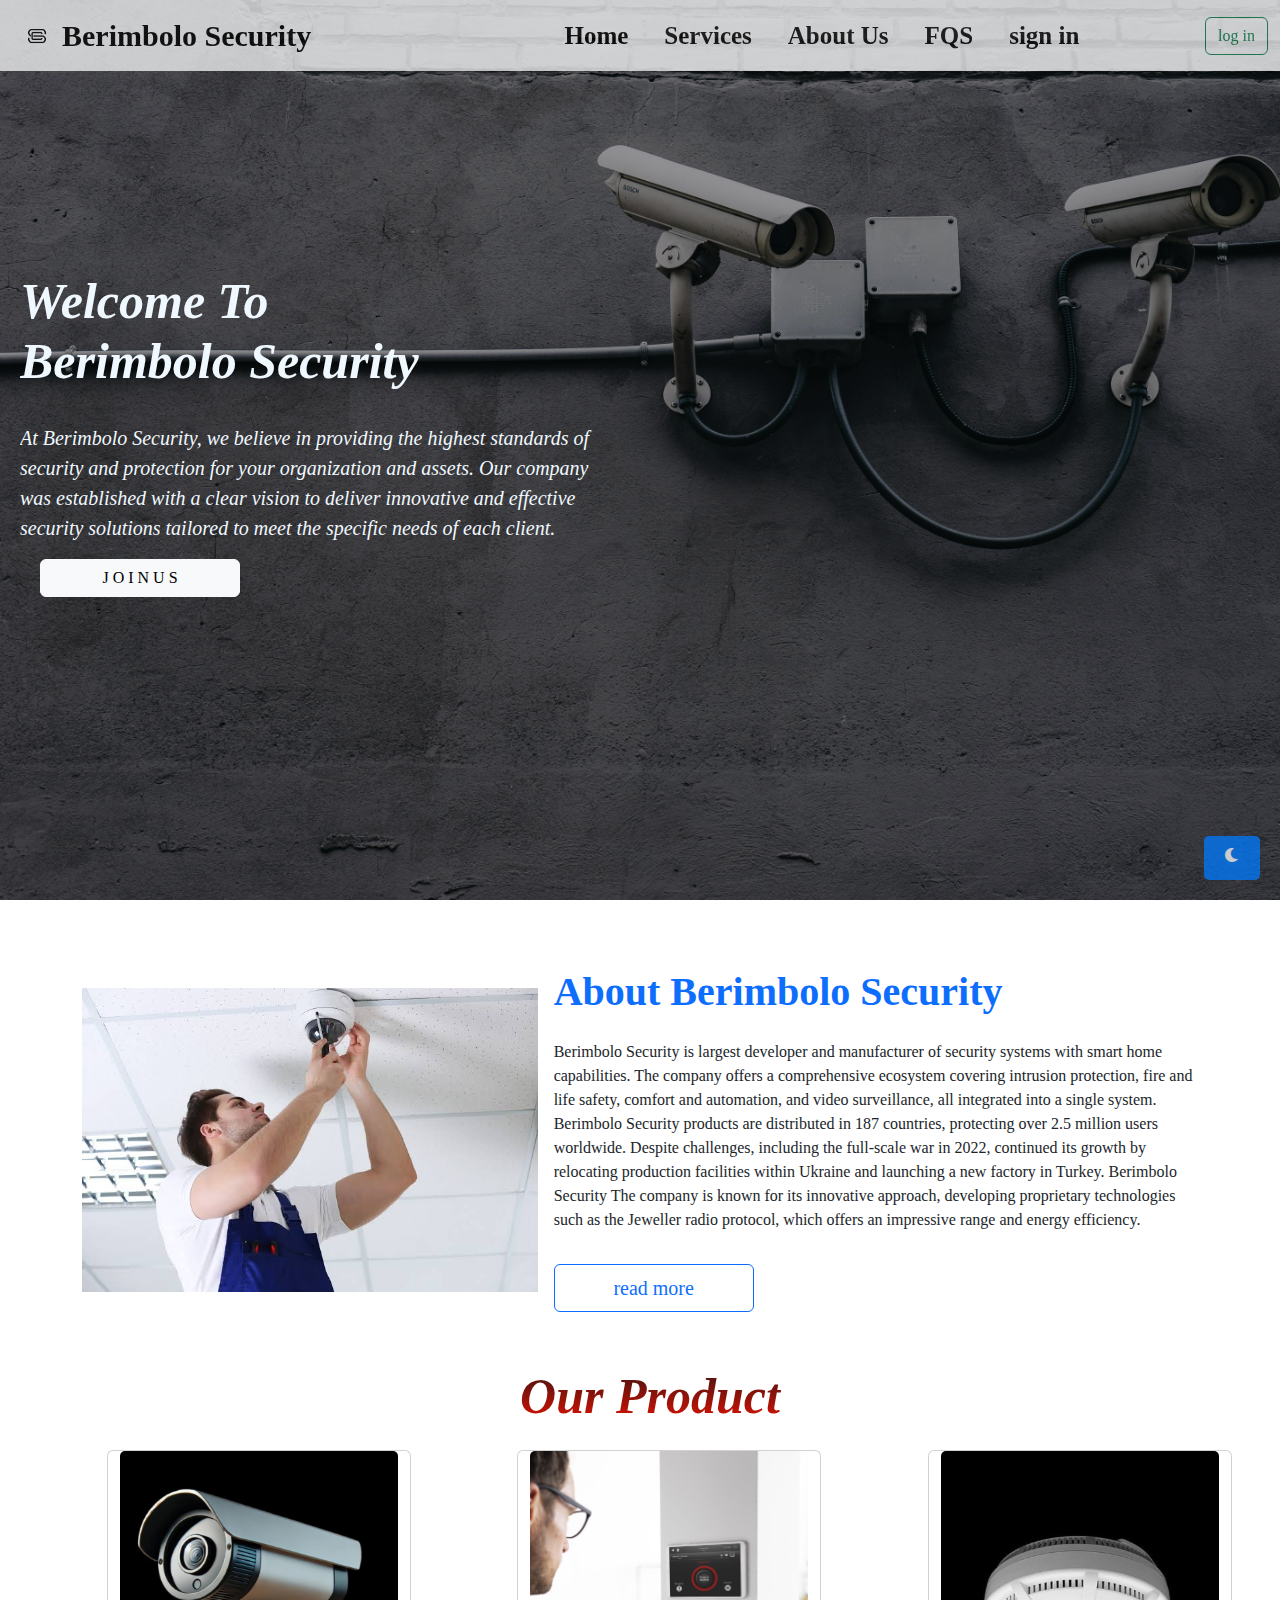
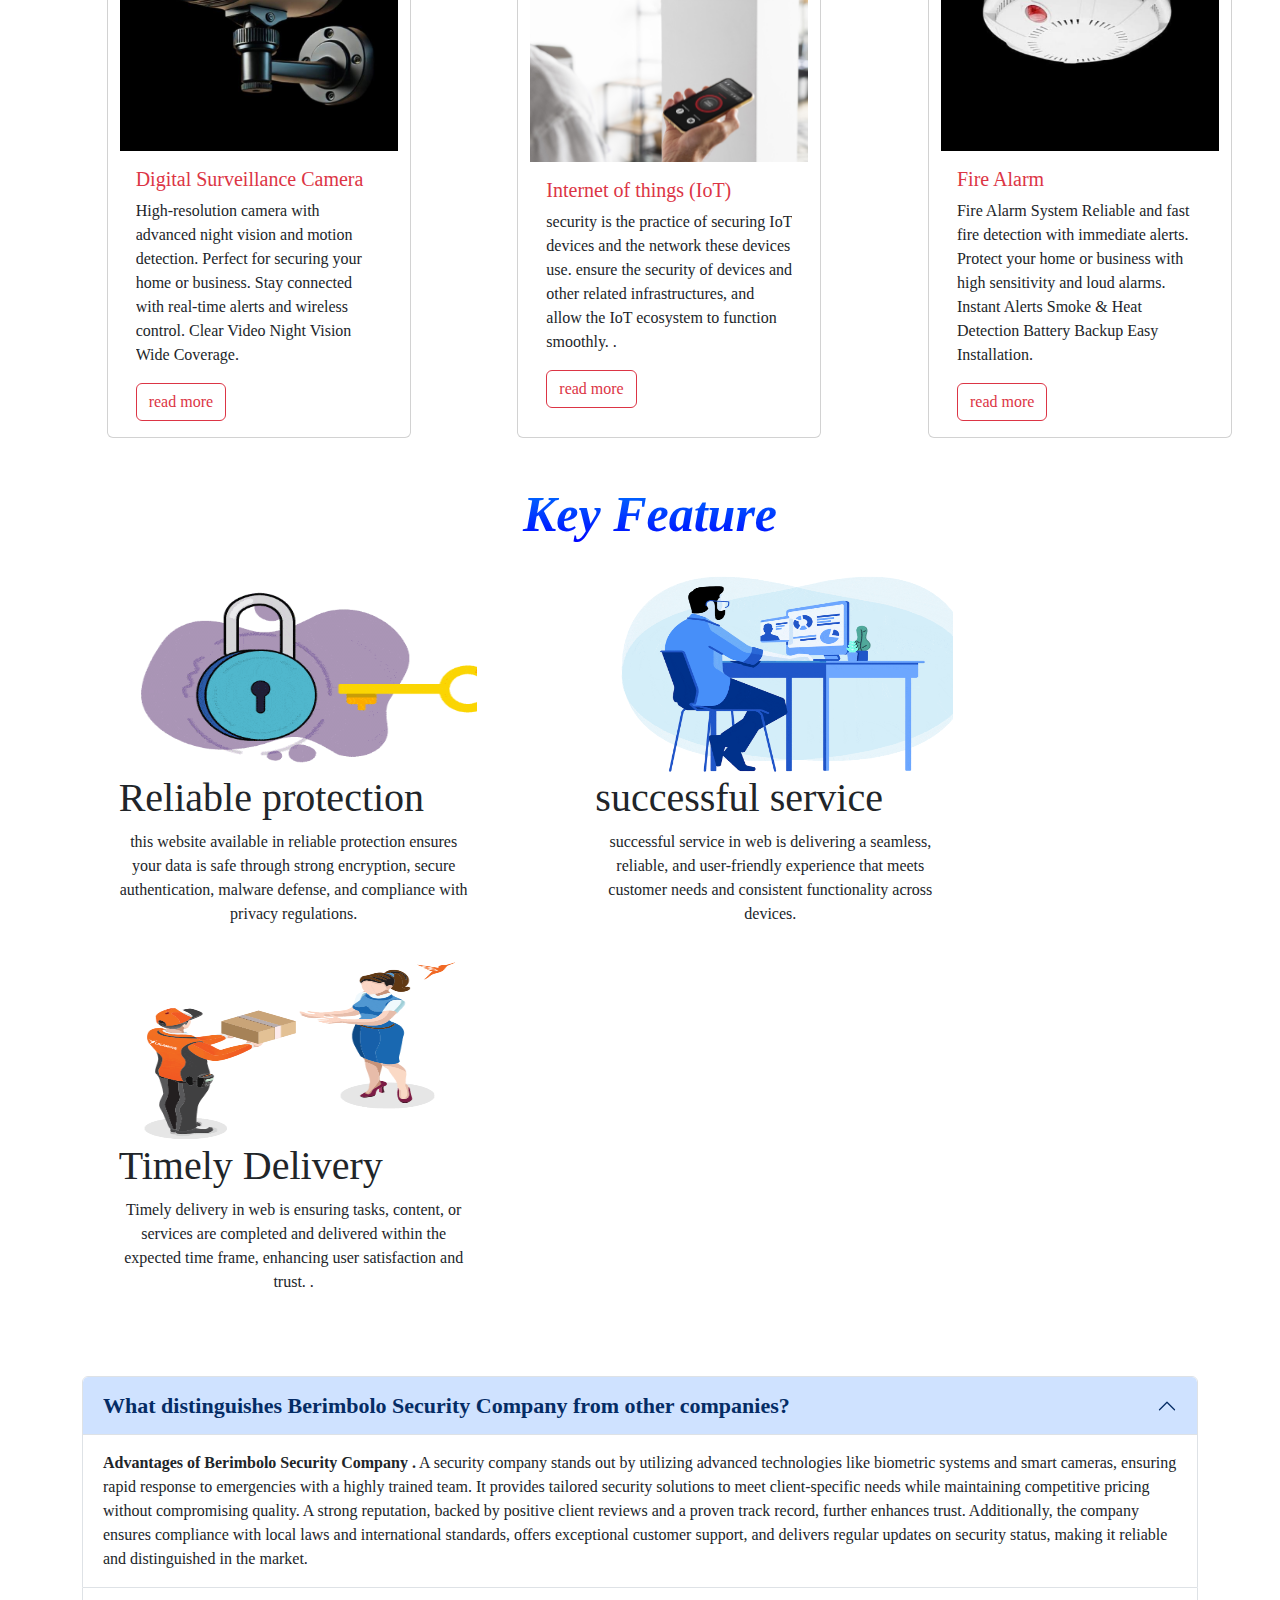
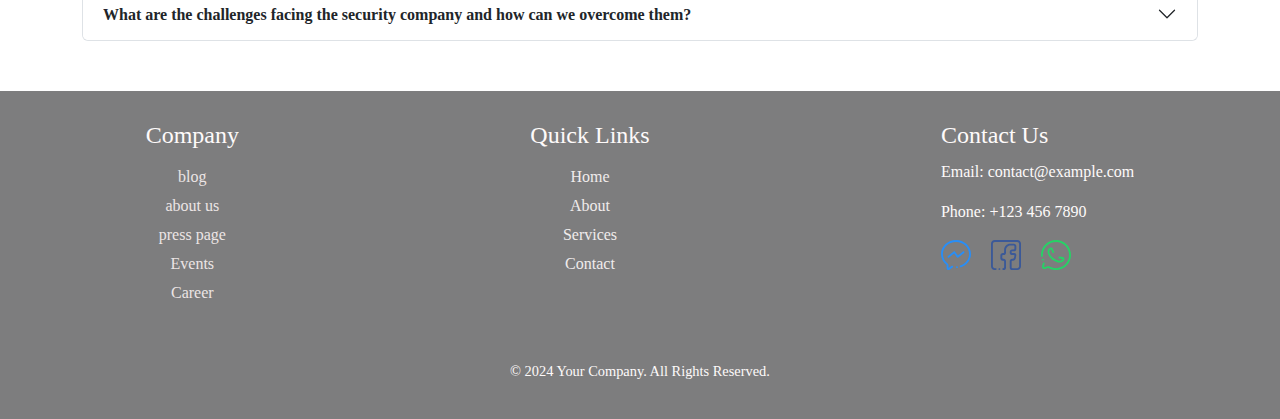
<file: index.html>
<!DOCTYPE html>
<html lang="en">

<head>
    <meta charset="UTF-8">
    <meta name="viewport" content="width=device-width, initial-scale=1.0">
    <title>Document</title>
    <link rel="stylesheet" href="bootstrap.min.css">
    <link rel="stylesheet" href="all.css">
    <link rel="stylesheet" href="all.min.css">
    <link href="https://cdnjs.cloudflare.com/ajax/libs/font-awesome/6.0.0-beta3/css/all.min.css" rel="stylesheet">

    <link rel="stylesheet" href="security.css">
</head>

<body>
    <div class="parent">


        <nav class="navbar navbar-expand-lg navbar-light bg-light">
            <div class="container-fluid">
                <img src="283012-removebg-preview.png" class="img1 fw-border">
                <span class="navbar-brand bhh" style="font-weight: bolder; font-family: Georgia, 'Times New Roman', Times, serif;text-transform: capitalize;">Berimbolo Security</span>

                <button class="navbar-toggler" type="button" data-bs-toggle="collapse" data-bs-target="#navbarTogglerDemo02" aria-controls="navbarTogglerDemo02" aria-expanded="false" aria-label="Toggle navigation" class="menu-icon" onclick="openNav()">
                <span class="navbar-toggler-icon"></span>
              </button>
                <div class="collapse navbar-collapse offset-2" id="navbarTogglerDemo02" class="menu-icon">
                    <ul class="navbar-nav me-auto mb-2 mb-lg-0">
                        <li class="nav-item">
                            <a class="nav-link active" aria-current="page" href="#" id="koko">Home</a>
                        </li>
                        <li class="nav-item">
                            <a class="nav-link" href="security2.html" id="koko">Services</a>
                        </li>
                        <li class="nav-item">
                            <a class="nav-link" href="about-us.html" id="koko">About Us</a>
                        </li>

                        <li class="nav-item">
                            <a class="nav-link" href="#" id="koko">FQS</a>
                        </li>
                        <li class="nav-item">
                            <a class="nav-link" href="#" id="koko">sign in</a>
                        </li>

                    </ul>
                    <form class="d-flex">
                        <button class="btn btn-outline-success" id="btnf" data-bs-toggle="modal" data-bs-target="#staticBackdrop">log in</button>
                    </form>
                </div>
            </div>
        </nav>
        <div class="gana">
            <h2 class="head">Welcome To<br> Berimbolo Security </h2><br class="br">
            <p class="pra"> At Berimbolo Security, we believe in providing the highest standards of security and protection for your organization and assets. Our company was established with a clear vision to deliver innovative and effective security solutions tailored
                to meet the specific needs of each client.</p><button class="btn btn-light btnd" width="300px"> J O I N  U S </button>
        </div>
    </div>

    </div>



    <div id="mySideNav" class="side-nav">
        <a href="javascript:void(0)" class="close-btn" onclick="closeNav()">×</a>
        <a href="index.html">Home </a>
        <a href="about-us.html">About Us</a>
        <a href="security2.html">Services</a>
        <a href="#">FQS</a>
        <a href="#">Sign In </a>
    </div>

    </div>

    <!-- <div class="parent">
        <nav class="navbar navbar-expand-lg navbar-light bg-light play ">
            <div class="container-fluid">
                <img src="283012-removebg-preview.png" class="img1 fw-border">

                <a class="navbar-brand bhh" href="#" style="font-weight: bolder; font-family: Georgia, 'Times New Roman', Times, serif;text-transform: capitalize;">Armn</a>


                <button class="navbar-toggler " type="button" data-bs-toggle="collapse" data-bs-target="#navbarSupportedContent" aria-controls="navbarSupportedContent" aria-expanded="false" aria-label="Toggle navigation">
                <span class="navbar-toggler-icon"></span>
              </button>
                <div class="collapse navbar-collapse  oo" id="navbarSupportedContent">
                    <ul class="navbar-nav me-auto mb-2 mb-lg-0">
                        <li class="nav-item">
                            <a class="nav-link " aria-current="page" href="#abouts" style="font-weight: bolder; font-family: Georgia, 'Times New Roman', Times, serif;text-transform: capitalize;">
                                Home
                            </a>

                            <li class="nav-item">
                                <a class="nav-link " aria-current="page" href="#abouts" style="font-weight: bolder; font-family: Georgia, 'Times New Roman', Times, serif;text-transform: capitalize;">
                                About Us
                            </a>
                            </li>
                            <li class="nav-item">
                                <a class="nav-link" href="security2.html" style="font-weight: bolder; font-family: Georgia, 'Times New Roman', Times, serif;text-transform: capitalize;">Services</a>

                            </li>

                            <li class="nav-item">
                                <a class="nav-link " aria-current="page" target="_blank" href="security2.html" style="font-weight: bolder; font-family: Georgia, 'Times New Roman', Times, serif;text-transform: capitalize;">
                           FQS  
                         </a>
                            </li>


                            <li class="nav-item">

                            </li>

                            <li class="nav-item dropdown">
                                <a class="nav-link dropdown-toggle" href="#" id="navbarDropdown" role="button" data-bs-toggle="dropdown" aria-expanded="false" style="font-weight: bolder; font-family: Georgia, 'Times New Roman', Times, serif;text-transform: capitalize;">
                      languge 
                    </a>
                                <ul class="dropdown-menu" aria-labelledby="navbarDropdown">
                                    <li><a class="dropdown-item" href="#">English</a></li>
                                    <hr class="dropdown-divider">
                            </li>
                            <li><a class="dropdown-item" href="#">Arbic</a></li>
                            </ul>
                        </li>
                        <li class="nav-item">
                            <a class="nav-link " href="#" tabindex="-1" aria-disabled="true" style="font-weight: bolder; font-family: Georgia, 'Times New Roman', Times, serif;text-transform: capitalize;">Sgin in </a>
                        </li>
                    </ul>
                </div>
            </div>
        </nav>
        <div class="gana">
            <h2 class="head">Welcome To<br> Berimbolo Security </h2><br class="br">
            <p class="pra"> At Berimbolo Security, we believe in providing the highest standards of security and protection for your organization and assets. Our company was established with a clear vision to deliver innovative and effective security solutions tailored
                to meet the specific needs of each client.</p><button class="btn btn-light btnd" width="300px"> J O I N  U S </button>
             <h2 class="elav">Lorem ipsum dolor sit, amet consectetur adipisicing elit. Quisquam pariatur harum iusto Lorem ipsum dolor sit amet consectetur adipisicing elit. Fuga officiis aut, ullam nemo vero nostrum et impedit odio reiciendis fugit similique ipsam ipsum
            est? Laudantium, nostrum aspernatur. Culpa, quae totam.</h2> -->
    <!-- </div>
    </div> -->




    <!-- <div class="bout">
        <div class="container-fluid">
            <div class="row abous">

                <img src="about .jpg" alt="" class="col-6 abou" id="abou">
                <div class="col-6">
                    <h2>about us</h2>
                    <p class="ber" id="ber"> Berimbolo Security is Europe's largest developer and manufacturer of security systems with smart home capabilities. The company offers a comprehensive ecosystem covering intrusion protection, fire and life safety, comfort and automation,
                        and video surveillance, products are distributed in 187 countries, protecting over 2.5 million users worldwide. Despite challenges, including the full-scale war in 2022, security system continued its growth by relocating production
                        facilities within Ukraine and launching a new factory in Turkey. The company is known for its innovative approach, developing proprietary technologies such as the Jeweller radio protocol, which offers an impressive range and energy
                        efficiency.

                    </p>
                </div>
            </div>
        </div>
    </div> -->
    <div class="modal fade kar" id="staticBackdrop" data-bs-backdrop="static" data-bs-keyboard="false" tabindex="-1" aria-labelledby="staticBackdropLabel" aria-hidden="true">
        <div class="modal-dialog">
            <div class="modal-content">
                <div class="modal-header">
                    <h5 class="modal-title" id="staticBackdropLabel">appled</h5>
                    <button type="button" class="btn-close" data-bs-dismiss="modal" aria-label="Close"></button>
                </div>
                <div class="modal-body">
                    <form>
                        <h6 class="text-center"> enter your data </h6>
                        <label for="UserName" class="form-lebel">UserName</label>
                        <input class="form-control" placeholder="UserName" type="text" id="text ">
                        <label for="email" class="form-lebel">Email</label>
                        <input class="form-control" placeholder="Email" type="email">
                        <label for="password" class="form-lebel">Password</label>
                        <input class="form-control" placeholder="password" type="password" id="password ">

                        <h6>What gender are you?</h6>
                        <input id="grad" name="mm" type="radio">
                        <label for="grad"> man<label>
                        <input id="grad" name="mm" type="radio">
                        <label for="grad"> woman<label>
    



                    </form>
                </div>
                <div class="modal-footer">
                    <button type="button" class="btn btn-secondary" data-bs-dismiss="modal">Close</button>
                    <button type="button" class="btn btn-primary">submint</button>
                </div>
            </div>
        </div>
    </div>

    <div class="container">
        <div class="row align-items-center gx-3 gy-5 py-3 mt-1 " id="abouts">
            <div class="col-12 col-md-12 col-lg-5">
                <img src="about .jpg" class="img-fluid mx-auto d-block" alt="a man using vr gadget" />
            </div>
            <!-- col-12 -->
            <div class="col-12 col-md-12 text-center text-lg-start col-lg-7">
                <h2 class="fw-bold text-primary fs-1 pb-3">About Berimbolo Security</h2>
                <p class="about-text">
                    Berimbolo Security is largest developer and manufacturer of security systems with smart home capabilities. The company offers a comprehensive ecosystem covering intrusion protection, fire and life safety, comfort and automation, and video surveillance,
                    all integrated into a single system. Berimbolo Security products are distributed in 187 countries, protecting over 2.5 million users worldwide. Despite challenges, including the full-scale war in 2022, continued its growth by relocating
                    production facilities within Ukraine and launching a new factory in Turkey. Berimbolo Security The company is known for its innovative approach, developing proprietary technologies such as the Jeweller radio protocol, which offers
                    an impressive range and energy efficiency. </p>
                <button class="btn btn-outline-primary  py-2 mt-3 fs-5 fw-medium" type="button" id="btn">
                    read more
            </button>
            </div>
            <!-- col-12 -->
        </div>
        <!-- row -->
    </div>
    <!--  container -->

    <div class="hero-section">
        <h2 class="new py-2" id="none">Our Product</h2>
        <div class="container-fluid mx-auto my-3">
            <div class="row">
                <div class="card col-4 offset-md-1 offset-sm-0 offset-xlg-2" style="width: 19rem;" id="cards">
                    <img src="ffc.jpg" class="card-img-top" alt="camra " style="height: 300px;">
                    <div class="card-body">
                        <h5 class="card-title text-danger">Digital Surveillance Camera</h5>
                        <p class="card-text">
                            High-resolution camera with advanced night vision and motion detection. Perfect for securing your home or business. Stay connected with real-time alerts and wireless control. Clear Video Night Vision Wide Coverage.</p>
                        <a href="https://www.cameraftp.com/CameraFTP/Support/SecurityCameraBasics.aspx" class="btn btn- btn-outline-danger " target="_blank">read more</a>
                    </div>
                </div>
                <div class="card col-4 offset-md-1 offset-sm-0" style="width: 19rem; ;" id="cardss">
                    <img src="person-using-smartphone-his-automated-home.jpg" class="card-img-top" alt="...">
                    <div class="card-body">
                        <h5 class="card-title text-danger">Internet of things (IoT)</h5>
                        <p class="card-text">security is the practice of securing IoT devices and the network these devices use. ensure the security of devices and other related infrastructures, and allow the IoT ecosystem to function smoothly. .
                        </p>
                        <a href="https://blog.apnic.net/tag/internet-of-things/?gad_source=1&gclid=Cj0KCQiAvP-6BhDyARIsAJ3uv7alAZ_SHI43KYHfgxO63ELHRvhLsavigr9wAocjGdiPCZ96WvhnDtMaAnJREALw_wcB" class="btn btn- btn-outline-danger " target="_blank">read more</a>
                    </div>
                </div>
                <div class="card col-4 offset-md-1 offset-sm-0" style="width: 19rem; " id="car">
                    <img src="9d.jpg " class="card-img-top " alt="... " style="height: 300px; ">
                    <div class="card-body ">
                        <h5 class="card-title text-danger ">Fire Alarm</h5>
                        <p class="card-text ">Fire Alarm System Reliable and fast fire detection with immediate alerts. Protect your home or business with high sensitivity and loud alarms. Instant Alerts Smoke & Heat Detection Battery Backup Easy Installation.</p>
                        <a href="https://simple.wikipedia.org/wiki/Fire_alarm" target="_blank" class="btn btn- btn-outline-danger ">read more</a>
                    </div>
                </div>
            </div>
        </div>
        <div class="main-se">
            <h2 class="news" id="keys">key feature </h2>
            <div class="container-fluid mx-auto my-3">
                <div class="row">
                    <div class="sec-section offset-sm-0 col-md-4 offset-md-1">
                        <img src="20gin.gif" class="gifs">
                        <h3 class="tag">Reliable protection
                        </h3>
                        <p class="sec"> this website available in reliable protection ensures your data is safe through strong encryption, secure authentication, malware defense, and compliance with privacy regulations.
                        </p>
                    </div>
                    <div class="sec-section offset-sm-0 col-md-4 offset-md-1">
                        <img src="baner.gif" class="gif">
                        <h3 class="tag">successful service


                        </h3>
                        <p class="sec"> successful service in web is delivering a seamless, reliable, and user-friendly experience that meets customer needs and consistent functionality across devices.
                        </p>
                    </div>
                    <div class="sec-section offset-sm-0 col-md-4 offset-md-1">
                        <img src="giphy (1).gif" class="gif">
                        <h3 class="tag">Timely Delivery



                        </h3>
                        <p class="sec"> Timely delivery in web is ensuring tasks, content, or services are completed and delivered within the expected time frame, enhancing user satisfaction and trust. .
                        </p>
                    </div>

                </div>
            </div>
        </div>
    </div>
    <div class="container">

        <div class="accordion cz" id="accordionExample">
            <div class="accordion-item">
                <h2 class="accordion-header" id="headingOne">
                    <button class="accordion-button fw" type="button" data-bs-toggle="collapse" data-bs-target="#collapseOne" aria-expanded="true" aria-controls="collapseOne"><strong>
                        What distinguishes Berimbolo Security Company from other companies?
                 </strong>   </button>
                </h2>
                <div id="collapseOne" class="accordion-collapse collapse show" aria-labelledby="headingOne" data-bs-parent="#accordionExample">
                    <div class="accordion-body">
                        <strong>Advantages of  Berimbolo Security Company
                            .</strong> A security company stands out by utilizing advanced technologies like biometric systems and smart cameras, ensuring rapid response to emergencies with a highly trained team. It provides tailored
                        security solutions to meet client-specific needs while maintaining competitive pricing without compromising quality. A strong reputation, backed by positive client reviews and a proven track record, further enhances trust. Additionally,
                        the company ensures compliance with local laws and international standards, offers exceptional customer support, and delivers regular updates on security status, making it reliable and distinguished in the market.
                    </div>
                </div>
            </div>
            <div class="accordion-item">
                <h2 class="accordion-header" id="headingThree">
                    <button class="accordion-button collapsed" type="button" data-bs-toggle="collapse" data-bs-target="#collapseThree" aria-expanded="false" aria-controls="collapseThree">
                       <strong> What are the challenges facing the security company and how can we overcome them?</strong>

            </button>
                </h2>
                <div id="collapseThree" class="accordion-collapse collapse" aria-labelledby="headingThree" data-bs-parent="#accordionExample">
                    <div class="accordion-body">
                        <strong>Challenges facing  Berimbolo Security Company
                        </strong> Security companies face several challenges in today's rapidly evolving landscape. One major issue is the rise of sophisticated cyber threats, such as ransomware and hacking attempts, which require
                        advanced technologies like AI and threat detection systems, alongside continuous employee training. Another challenge is the global shortage of skilled professionals in both cybersecurity and field operations. Companies can address
                        this by offering in-house training programs and forming partnerships with educational institutions to attract fresh talent. Moreover, attackers constantly evolve their techniques, necessitating regular security assessments and
                        the implementation of multi-layered defense systems. Rapid technological advancements also pose a challenge, as outdated systems become vulnerable; therefore, companies must invest in regular updates and cautiously adopt new technologies.
                        In field operations, unexpected risks demand well-trained personnel and the use of smart monitoring tools. Legal compliance is another hurdle, with varying regulations across regions. Employing legal teams and adhering to international
                        standards can help mitigate this issue. Finally, high operational costs due to advanced technologies require companies to adopt cost-effective solutions and improve efficiency. By focusing on innovation, adaptation, and continuous
                        improvement, security companies can effectively tackle these challenges.
                    </div>
                </div>
            </div>
        </div>
    </div>
    <button href="##" id="button" class="darks "> <i class="fas fa-moon icon"></i> <!-- أيقونة القمر -->
    </button>
    <button href="##" id="button" class="lights hide"><i class="fas fa-sun icon"></i> <!-- أيقونة الشمس -->

    </button>


    <!-- <hr class="top ">
        <hr class="buttom ">
        <div class="box "></div>
        <div class="box "></div>
        <div class="box "></div>
        <div class="box "></div>
        <div class="box "></div>
        <div class="box "></div>
        <div class="box "></div>
        <div class="box "></div>
        <div class="box "></div>
        <div class="box "></div>
        <div class="box "></div>
        <div class="box "></div> -->
    </div>

    <footer>
        <div class="footer-container">
            <div class="footer-section">
                <h3>Company</h3>
                <ul>
                    <li> blog</li>
                    <li> about us</li>
                    <li> press page</li>
                    <li> Events</li>
                    <li> Career
                        <li>
                </ul>
            </div>
            <div class="footer-section">
                <h3>Quick Links</h3>
                <ul>
                    <li><a href="#">Home</a></li>
                    <li><a href="#">About</a></li>
                    <li><a href="#">Services</a></li>
                    <li><a href="#">Contact</a></li>
                </ul>
            </div>
            <div class="footer-section">
                <h3>Contact Us</h3>
                <p>Email: contact@example.com</p>
                <p>Phone: +123 456 7890</p>
                <img src="reshot-icon-messenger-82S9U6ZBLD.svg" alt="" width="30px">
                <img src="reshot-icon-facebook-square-GCAE9R73J5.svg" alt="" width="30px" class="ms-3">
                <img src="reshot-icon-whatsapp-UANBKF398R.svg" alt="" width="30px" class="ms-3">


            </div>
        </div>
        <div class="footer-bottom">
            <p>&copy; 2024 Your Company. All Rights Reserved.</p>
        </div>
    </footer>

    <script src="bootstrap.bundle.min.js"></script>

    <script src="security.js "></script>
</body>

</html>
</file>
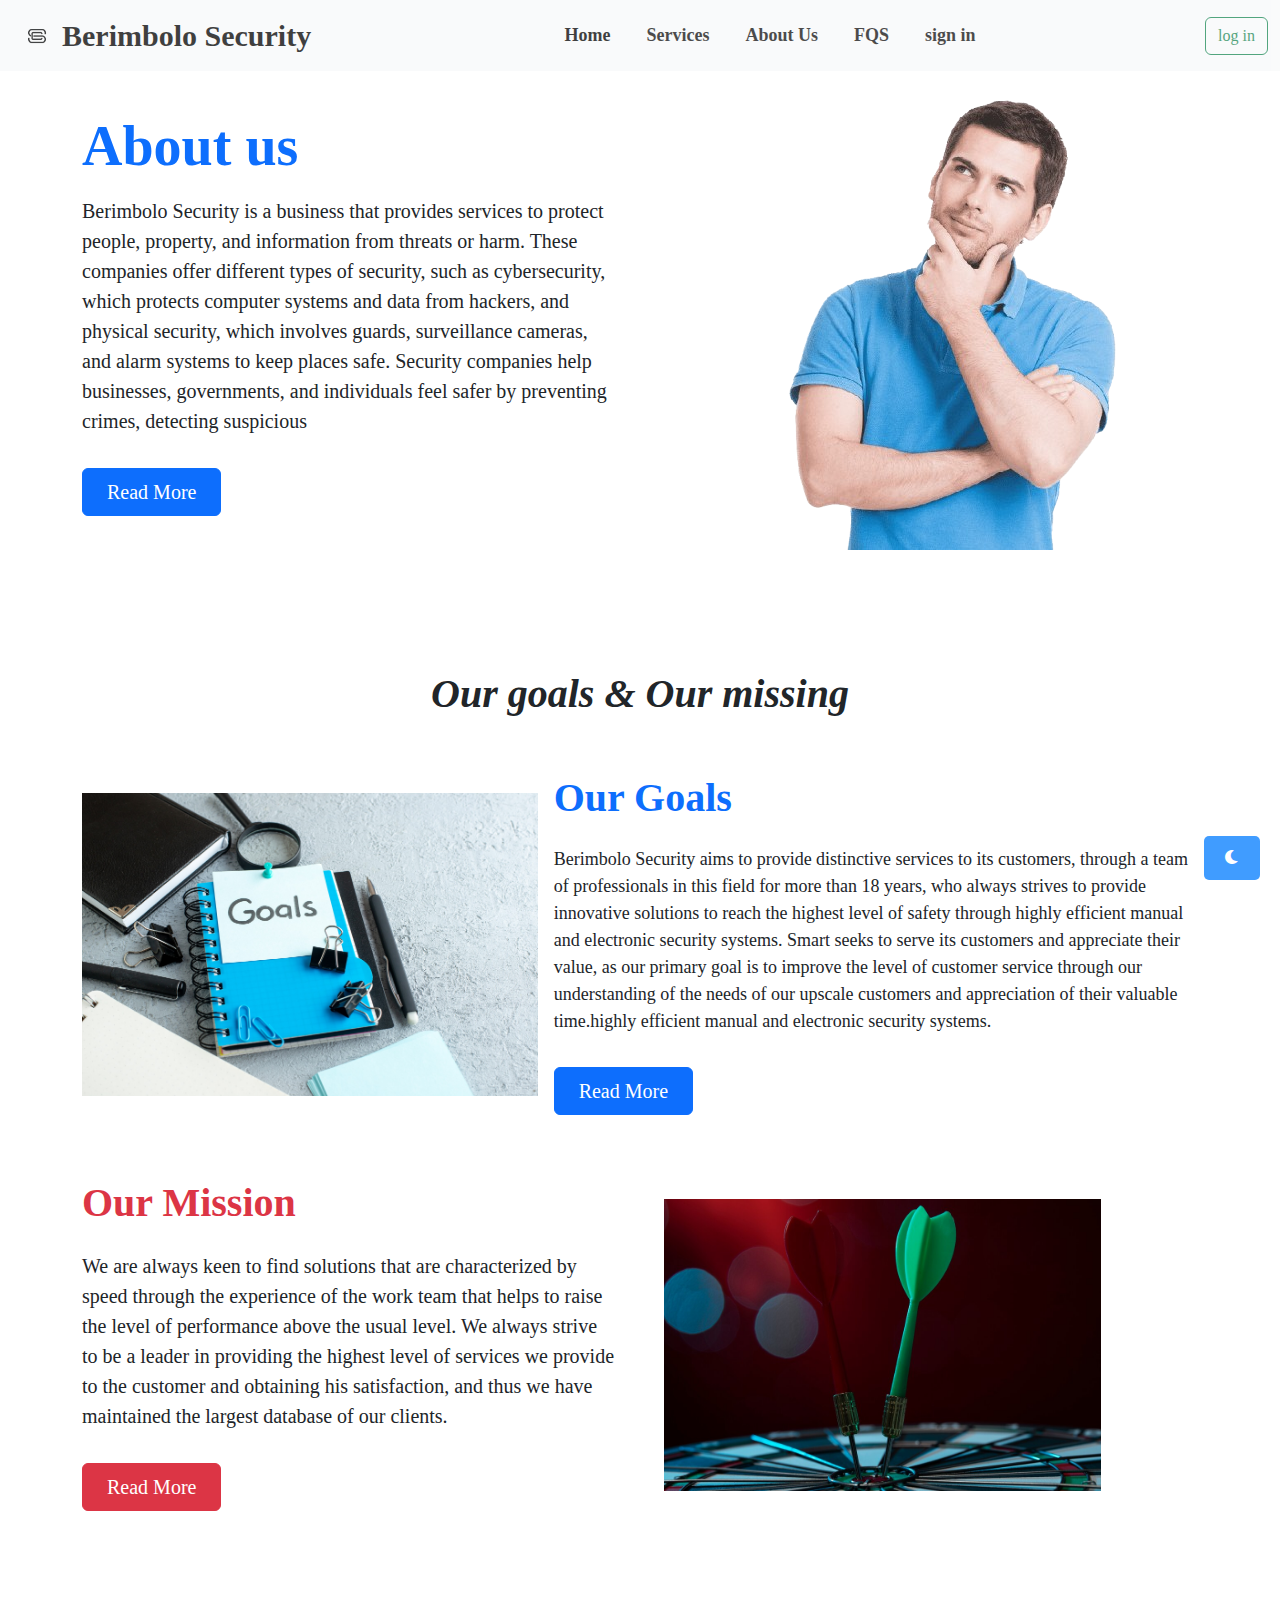
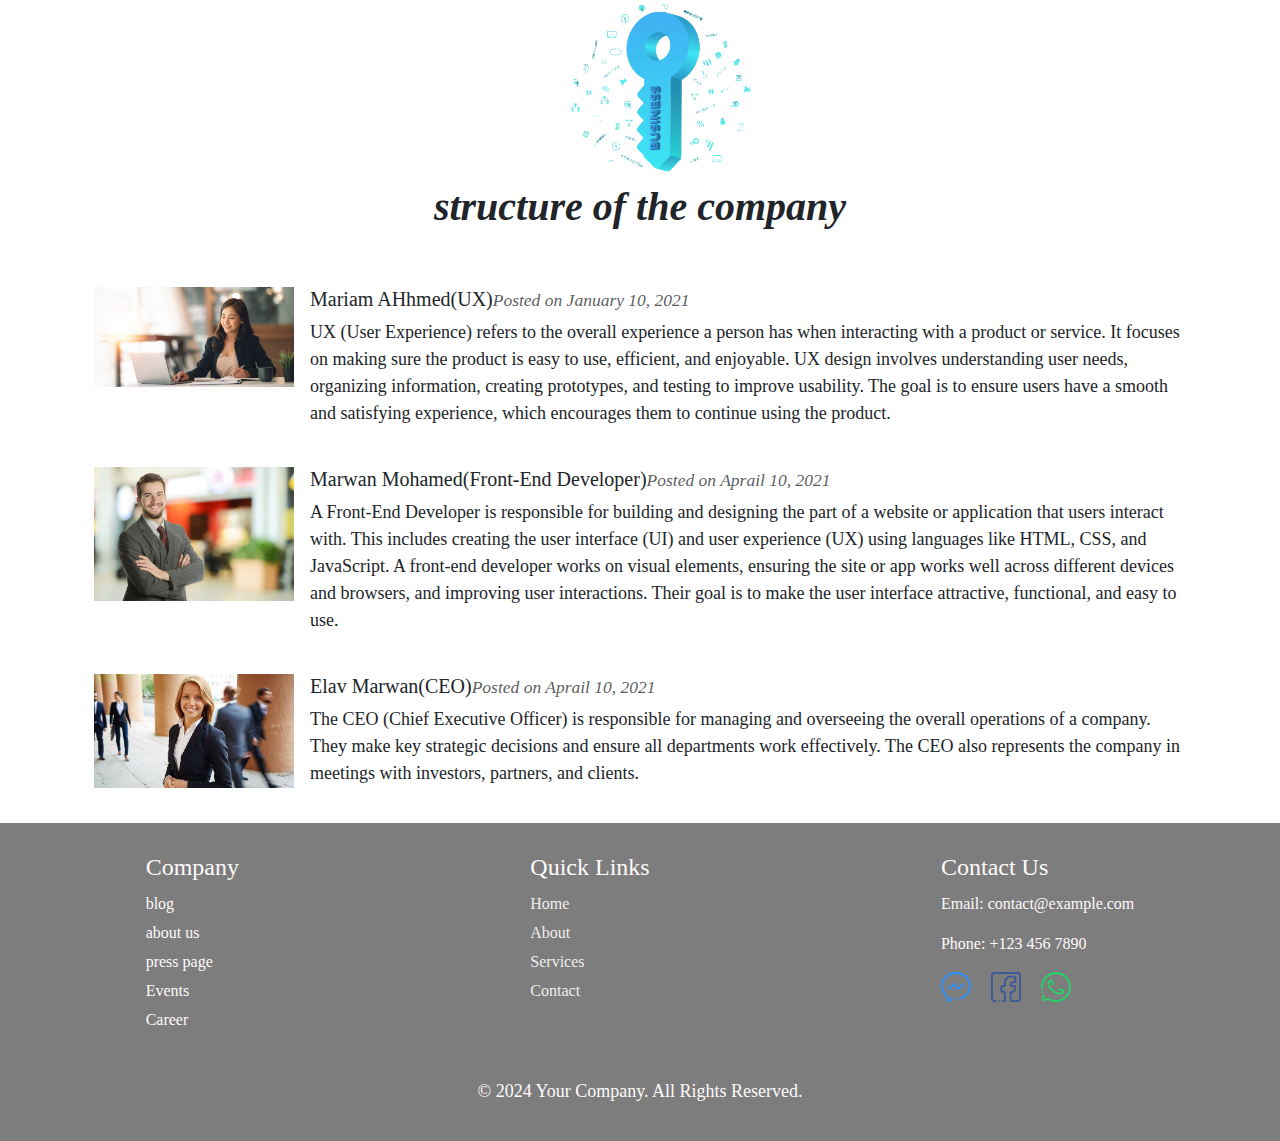
<file: about-us.html>
<!DOCTYPE html>
<html lang="en">

<head>
    <meta charset="UTF-8">
    <meta name="viewport" content="width=device-width, initial-scale=1.0">
    <title>Document</title>
    <link rel="stylesheet" href="bootstrap.min.css">
    <link href="https://cdnjs.cloudflare.com/ajax/libs/font-awesome/6.0.0-beta3/css/all.min.css" rel="stylesheet">

    <link rel="stylesheet" href="about-us.css">

</head>

<body>
    <nav class="navbar navbar-expand-lg navbar-light bg-light">
        <div class="container-fluid">
            <img src="283012-removebg-preview.png" class="img1 fw-border">
            <span class="navbar-brand bhh" style="font-weight: bolder;color: black; font-family: Georgia, 'Times New Roman', Times, serif;text-transform: capitalize;">Berimbolo Security</span>

            <button class="navbar-toggler" type="button" data-bs-toggle="collapse" data-bs-target="#navbarTogglerDemo02" aria-controls="navbarTogglerDemo02" aria-expanded="false" aria-label="Toggle navigation" class="menu-icon" onclick="openNav()">
            <span class="navbar-toggler-icon"></span>
          </button>
            <div class="collapse navbar-collapse offset-2" id="navbarTogglerDemo02" class="menu-icon">
                <ul class="navbar-nav me-auto mb-2 mb-lg-0">
                    <li class="nav-item">
                        <a class="nav-link active" aria-current="page" href="index.html" id="koko">Home</a>
                    </li>
                    <li class="nav-item">
                        <a class="nav-link" href="security2.html" id="koko">Services</a>
                    </li>
                    <li class="nav-item">
                        <a class="nav-link" href="about-us.html" id="koko">About Us</a>
                    </li>

                    <li class="nav-item">
                        <a class="nav-link" href="#" id="koko">FQS</a>
                    </li>
                    <li class="nav-item">
                        <a class="nav-link" href="#" id="koko">sign in</a>
                    </li>

                </ul>
                <form class="d-flex">
                    <button class="btn btn-outline-success" type="submit" id="btnf">log in</button>
                </form>
            </div>
        </div>
    </nav>

    </div>


    <div id="mySideNav" class="side-nav">
        <a href="javascript:void(0)" class="close-btn" onclick="closeNav()">×</a>
        <a href="index.html">Home </a>
        <a href="about-us.html">About Us</a>
        <a href="security2.html">Services</a>
        <a href="#">FQS</a>
        <a href="#">Sign In </a>
    </div>


    </div>


    <header class="hero-section">
        <div class="container">
            <div class="row align-items-center py-2 g-5">
                <div class="col-12 col-md-6">
                    <div class="text-center text-md-start">
                        <h1 class="display-md-2 display-4 fw-bold text-primary pb-2">
                            About us
                        </h1>
                        <p class="lead">
                            Berimbolo Security is a business that provides services to protect people, property, and information from threats or harm. These companies offer different types of security, such as cybersecurity, which protects computer systems and data from hackers,
                            and physical security, which involves guards, surveillance cameras, and alarm systems to keep places safe. Security companies help businesses, governments, and individuals feel safer by preventing crimes, detecting suspicious
                        </p>
                        <button class="btn btn-primary px-4 py-2 mt-3 fs-5 fw-sm-medium  " type="button">
                            Read More 
                          </button>
                    </div>
                </div>
                <div class="col-12 col-md-6">
                    <img src="png-clipart-graphy-thinkig-blue-hand-removebg-preview.png" class="img-fluid" alt="a man using vr gadget" />
                </div>
            </div>
        </div>
    </header>
    </div>
    <!-- head-section -->
    <div class="container">
        <div class="row align-items-center gx-3 gy-5 py-3 mt-5">
            <h4>Our goals & Our missing </h4>

            <div class="col-12 col-md-12 col-lg-5">
                <img src="front-view-goals-written-note-with-notepad-pen-white-background.jpg" class="img-fluid mx-auto d-block" alt="a man using vr gadget" />
            </div>
            <!-- col-12 -->
            <div class="col-12 col-md-12 text-center text-lg-start col-lg-7">
                <h2 class="fw-bold text-primary fs-1 pb-3">Our Goals</h2>
                <p class="about-text"> Berimbolo Security aims to provide distinctive services to its customers, through a team of professionals in this field for more than 18 years, who always strives to provide innovative solutions to reach the highest level of safety through
                    highly efficient manual and electronic security systems. Smart seeks to serve its customers and appreciate their value, as our primary goal is to improve the level of customer service through our understanding of the needs of our upscale
                    customers and appreciation of their valuable time.highly efficient manual and electronic security systems.</p>
                <button class="btn btn-primary px-4 py-2 mt-3 fs-5 fw-sm-medium  " type="button">
                        Read More 
                      </button>
            </div>
            <!-- col-12 -->
        </div>
        <!-- row -->
    </div>
    <!--  container --><br>
    <header class="hero-section">
        <div class="container">
            <div class="row align-items-center py-4 g-5">
                <div class="col-12 col-md-6">
                    <div class="text-center text-md-start">
                        <h2 class="fw-bold text-danger fs-1 pb-3">Our Mission
                        </h2>
                        <p class="lead">
                            We are always keen to find solutions that are characterized by speed through the experience of the work team that helps to raise the level of performance above the usual level. We always strive to be a leader in providing the highest level of services
                            we provide to the customer and obtaining his satisfaction, and thus we have maintained the largest database of our clients.


                        </p>
                        <button class="btn btn-danger px-4 py-2 mt-3 fs-5 fw-sm-medium  " type="button">
                            Read More 
                          </button>
                    </div>
                </div>
                <div class="col-12 col-md-5">
                    <img src="view-dartboard-with-bullseye-arrow-points_23-2150407947.jpg" height="300px" class="img-fluid" alt="a man using vr gadget" />
                </div>
            </div>
        </div>
    </header>
    </div>
    <br><br>
    <div class="dr">
        <img src="rb_2147846392.png" alt="" class="img-fluid offset-md-5 offset-sm-2 stm" style="height: 200px;">
        <div>
            <h4>structure of the company
            </h4><br>
            <div class="container">
                <div class="container mt-4">
                    <div class="d-flex flex-column flex-md-row">
                        <div class="flex-shrink-0 mb-3 mb-md-0">
                            <img src="blog-types-of-employee-surveys.png" alt="Sample Image" class="img-fluid" width="200" height="130">
                        </div>
                        <div class="flex-grow-1 ms-3">
                            <h5>Mariam AHhmed(UX)<small class="text-muted met"><i id="met">Posted on January 10, 2021</i></small></h5>
                            <p>UX (User Experience) refers to the overall experience a person has when interacting with a product or service. It focuses on making sure the product is easy to use, efficient, and enjoyable. UX design involves understanding
                                user needs, organizing information, creating prototypes, and testing to improve usability. The goal is to ensure users have a smooth and satisfying experience, which encourages them to continue using the product.
                            </p>
                        </div>
                    </div>
                </div>

                <div class="container mt-4">
                    <div class="d-flex flex-column flex-md-row">
                        <div class="flex-shrink-0 mb-3 mb-md-0">
                            <img src="16750304198773.jpg " alt="Sample Image" class="img-fluid" width="200" height="130">
                        </div>
                        <div class="flex-grow-1 ms-3">
                            <h5> Marwan Mohamed(Front-End Developer)<small class="text-muted mrt"><i id="med">Posted on Aprail 10, 2021</i></small></h5>
                            <p>A Front-End Developer is responsible for building and designing the part of a website or application that users interact with. This includes creating the user interface (UI) and user experience (UX) using languages like HTML,
                                CSS, and JavaScript. A front-end developer works on visual elements, ensuring the site or app works well across different devices and browsers, and improving user interactions. Their goal is to make the user interface attractive,
                                functional, and easy to use.</p>
                        </div>
                    </div>
                </div>
                <div class="container mt-4">
                    <div class="d-flex flex-column flex-md-row">
                        <div class="flex-shrink-0 mb-3 mb-md-0">
                            <img src="1520162046199.jpeg" alt="Sample Image" class="img-fluid" width="200" height="130">
                        </div>
                        <div class="flex-grow-1 ms-3">
                            <h5> Elav Marwan(CEO)<small class="text-muted"><i id="mef">Posted on Aprail 10, 2021</i></small></h5>
                            <p>The CEO (Chief Executive Officer) is responsible for managing and overseeing the overall operations of a company. They make key strategic decisions and ensure all departments work effectively. The CEO also represents the company
                                in meetings with investors, partners, and clients.
                            </p>
                        </div>
                    </div>
                </div>
            </div>
        </div>
    </div>
    <button href="##" id="button" class="darks "> <i class="fas fa-moon icon"></i> <!-- أيقونة القمر -->
    </button>
    <button href="##" id="button" class="lights hide"><i class="fas fa-sun icon"></i> <!-- أيقونة الشمس -->

    </button>



    <footer>
        <div class="footer-container">
            <div class="footer-section">
                <h3>Company</h3>
                <ul>
                    <li> blog</li>
                    <li> about us</li>
                    <li> press page</li>
                    <li> Events</li>
                    <li> Career
                        <li>
                </ul>
            </div>
            <div class="footer-section">
                <h3>Quick Links</h3>
                <ul>
                    <li><a href="#">Home</a></li>
                    <li><a href="#">About</a></li>
                    <li><a href="#">Services</a></li>
                    <li><a href="#">Contact</a></li>
                </ul>
            </div>
            <div class="footer-section">
                <h3>Contact Us</h3>
                <p>Email: contact@example.com</p>
                <p>Phone: +123 456 7890</p>
                <img src="reshot-icon-messenger-82S9U6ZBLD.svg" alt="" width="30px">
                <img src="reshot-icon-facebook-square-GCAE9R73J5.svg" alt="" width="30px" class="ms-3">
                <img src="reshot-icon-whatsapp-UANBKF398R.svg" alt="" width="30px" class="ms-3">


            </div>
        </div>
        <div class="footer-bottom">
            <p>&copy; 2024 Your Company. All Rights Reserved.</p>
        </div>
    </footer>








    <script src="bootstrap.bundle.min.js"></script>
    <script src="about-us.js"></script>
</body>

</html>
</file>
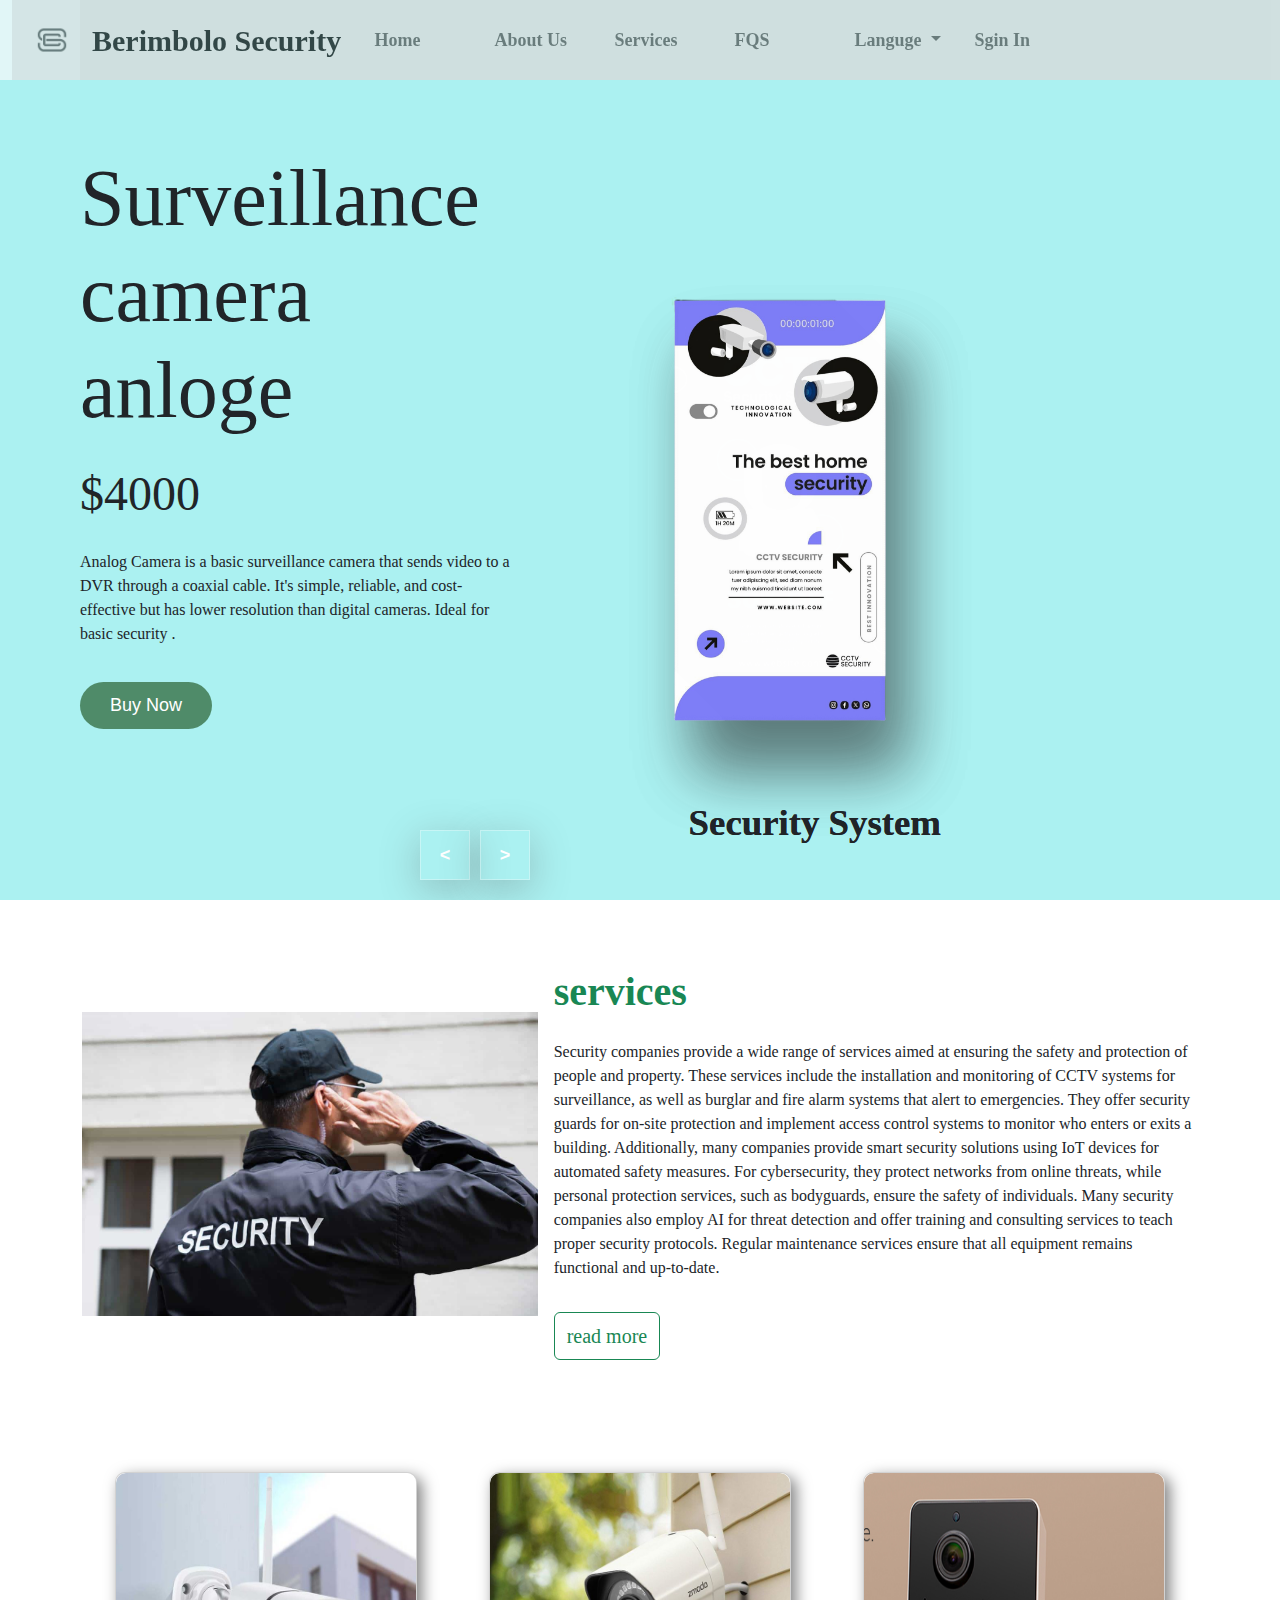
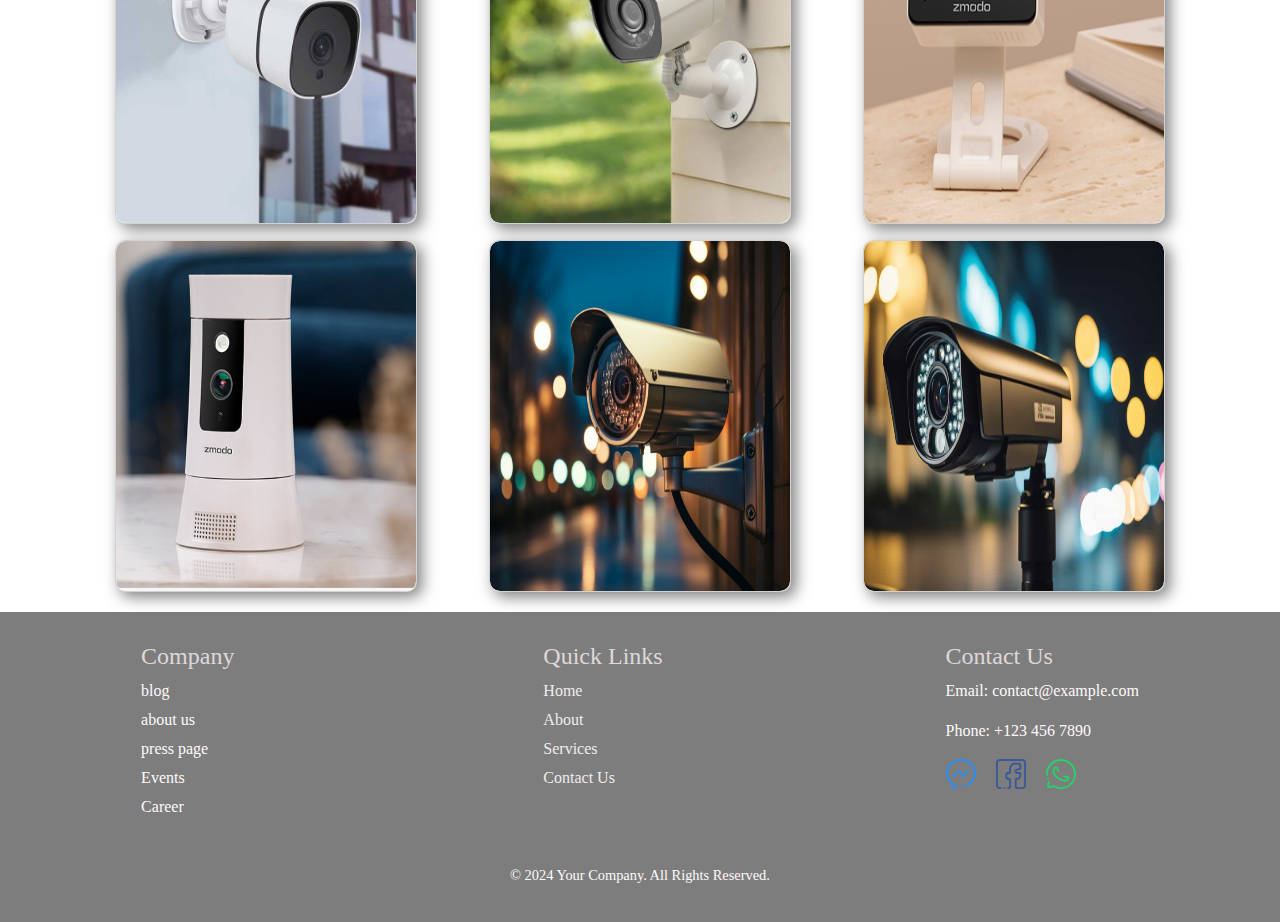
<file: security2.html>
<!DOCTYPE html>
<html lang="en">

<head>
    <meta charset="UTF-8">
    <meta name="viewport" content="width=device-width, initial-scale=1.0">
    <title>Document</title>
    <link rel="stylesheet" href="bootstrap.min.css">
    <link href="https://cdnjs.cloudflare.com/ajax/libs/font-awesome/6.0.0-beta3/css/all.min.css" rel="stylesheet">
    <link rel="stylesheet" href="security2.css">


</head>

<body>
    <!-- <div class="slider">
        <div class="item">
            <h1>slide1</h1>
            Lorem ipsum dolor sit amet consectetur adipisicing elit. Accusantium, veritatis! At enim earum iste tempore laborum minima reprehenderit quibusdam a optio aut sit aspernatur perferendis est, expedita ut rem? Accusamus consectetur tempora amet iste. Odio
            eaque repellendus laudantium commodi in?
        </div>
        <div class="item">
            <h1>slide2</h1>
            Lorem ipsum dolor sit amet consectetur adipisicing elit. Accusantium, veritatis! At enim earum iste tempore laborum minima reprehenderit quibusdam a optio aut sit aspernatur perferendis est, expedita ut rem? Accusamus consectetur tempora amet iste. Odio
            eaque repellendus laudantium commodi in?
        </div>
        <div class="item">
            <h1>slide3</h1>
            Lorem ipsum dolor sit amet consectetur adipisicing elit. Accusantium, veritatis! At enim earum iste tempore laborum minima reprehenderit quibusdam a optio aut sit aspernatur perferendis est, expedita ut rem? Accusamus consectetur tempora amet iste. Odio
            eaque repellendus laudantium commodi in?
        </div>
        <div class="item " style="background: none;">
            <img src="cctv-security-template-design (1).png" style="background-color: none ; width: 300px ; height: 300px;" alt="">
        </div>
        <div class="item">
            <h1>slide5</h1>
            Lorem ipsum dolor sit amet consectetur adipisicing elit. Accusantium, veritatis! At enim earum iste tempore laborum minima reprehenderit quibusdam a optio aut sit aspernatur perferendis est, expedita ut rem? Accusamus consectetur tempora amet iste. Odio
            eaque repellendus laudantium commodi in?
        </div>
        <div class="item">
            <h1>slide6</h1>
            Lorem ipsum dolor sit amet consectetur adipisicing elit. Accusantium, veritatis! At enim earum iste tempore laborum minima reprehenderit quibusdam a optio aut sit aspernatur perferendis est, expedita ut rem? Accusamus consectetur tempora amet iste. Odio
            eaque repellendus laudantium commodi in?
        </div>
        <div class="item">
            <h1>slide7</h1>
            Lorem ipsum dolor sit amet consectetur adipisicing elit. Accusantium, veritatis! At enim earum iste tempore laborum minima reprehenderit quibusdam a optio aut sit aspernatur perferendis est, expedita ut rem? Accusamus consectetur tempora amet iste. Odio
            eaque repellendus laudantium commodi in?
        </div>
        <button id="next">></button>
        <button id="prev"><</button>
 -->




    <!-- labs -->
    <!-- <header> -->
    <!-- <figure class="logo">
            <img src="283012-removebg-preview.png" alt="">
        </figure>
        <nav class="main-nav">
            <ul>
                <li><a href="##">caffe</a></li>
                <li><a href="##">menu</a></li>
                <li><a href="##">about</a></li>
            </ul>
        </nav>
    </header>
    <main>
        <section class="carousel next">
            <div class="list">
                <artical class="item other_1">
                    <div class="main-content" style="background-color: #9c4d2f;">
                        <div class="content">
                            <h2>caffe letter , a new product</h2>
                            <p class="price">$20</p>
                            <p class="description">Lorem ipsum, dolor sit amet consectetur adipisicing elit. Quis doloremque ea ratione necessitatibus nemo itaque similique Lorem ipsum dolor sit amet consectetur adipisicing elit. Exercitationem amet ab facilis explicabo velit
                                voluptatem tenetur perspiciatis, molestiae tempora officiis?</p>
                            <button class="addToCard">
                                    Add To Card
                                </button>
                        </div>
                    </div>
                    <figure class="image">
                        <img src="182891606_10757203-removebg-preview.png" alt="">
                        <figcaption>caffe letter , a new product</figcaption>
                    </figure>
                </artical>
                <artical class="item active">
                    <div class="main-content" style="background-color: #f7f2ed;">
                        <div class="content">
                            <h2>caffe letter , a new product</h2>
                            <p class="price">$20</p>
                            <p class="description">Lorem ipsum, dolor sit amet consectetur adipisicing elit. Quis doloremque ea ratione necessitatibus nemo itaque similique Lorem ipsum dolor sit amet consectetur adipisicing elit. Exercitationem amet ab facilis explicabo velit
                                voluptatem tenetur perspiciatis, molestiae tempora officiis?</p>
                            <button class="addToCard">
                                    Add To Card
                                </button>
                        </div>
                    </div>
                    <figure class="image">
                        <img src="cctv-security-template-design.png" alt="">
                        <figcaption>caffe letter , a new product</figcaption>
                    </figure>
                </artical>
                <artical class="item other_2">
                    <div class="main-content" style="background-color: #d757b1;">
                        <div class="content">
                            <h2>caffe letter , a new product</h2>
                            <p class="price">$20</p>
                            <p class="description">Lorem ipsum, dolor sit amet consectetur adipisicing elit. Quis doloremque ea ratione necessitatibus nemo itaque similique Lorem ipsum dolor sit amet consectetur adipisicing elit. Exercitationem amet ab facilis explicabo velit
                                voluptatem tenetur perspiciatis, molestiae tempora officiis?</p>
                            <button class="addToCard">
                                    Add To Card
                                </button>
                        </div>
                    </div>
                    <figure class="image">
                        <img src="rb_2151464448.png" alt="">
                        <figcaption>caffe letter , a new product</figcaption>
                    </figure>
                </artical>
                <artical class="item ">
                    <div class="main-content" style="background-color: #e0b91a;">
                        <div class="content">
                            <h2>caffe letter , a new product</h2>
                            <p class="price">$20</p>
                            <p class="description">Lorem ipsum, dolor sit amet consectetur adipisicing elit. Quis doloremque ea ratione necessitatibus nemo itaque similique Lorem ipsum dolor sit amet consectetur adipisicing elit. Exercitationem amet ab facilis explicabo velit
                                voluptatem tenetur perspiciatis, molestiae tempora officiis?</p>
                            <button class="addToCard">
                                    Add To Card
                                </button>
                        </div>
                    </div>
                    <figure class="image">
                        <img src="cctv-security-template-design (1).png" alt="">
                        <figcaption>caffe letter , a new product</figcaption>
                    </figure>
                </artical>

            </div>
            <div class="arrwows">
                <button id="prev"><</button>
                <button id="next">></button>

            </div>
        </section>
    </main>
    </div>
    <style>
        body {
            font-family: Georgia, 'Times New Roman', Times, serif;
            margin: 0;
            font-size: 16px;
            background-color: #4f8b69;
        }
        
        * {
            box-sizing: border-box;
            margin: 0;
            padding: 0;
            text-decoration: none;
            list-style: none;
        }
        
         :root {
            --border-color: #fff5;
            --w-image: 500px;
            --calculate: calc(3/2)
        }
        
        header {
            display: grid;
            grid-template-columns: 80px 1fr calc(var( --w-image) * var( --calculate));
            grid-template-rows: 80px;
            position: relative;
            z-index: 10px;
            border-bottom: 1px solid var( --border-color);
        }
        
        img {
            width: 80%;
        }
        
        .logo {
            display: flex;
            justify-content: center;
            align-items: center;
        }
        
        a {
            color: black;
            font-weight: 400;
        }
        
        ul {
            height: 100%;
            display: flex;
            justify-content: end;
            align-items: center;
            gap: 30px;
            padding-right: 30px;
        }
        
        nav {
            border-left: 1px solid var(--border-color);
        }
        
        .carousel {
            margin-top: -80px;
            width: 100%;
            height: 100vh;
            overflow: hidden;
        }
        
        .carousel .list {
            height: 100%;
            position: relative;
        }
        
        .carousel .list::before {
            position: absolute;
            width: var(--w-image);
            height: 100%;
            content: "";
            top: 0;
            left: calc(100% - calc(var(--w-image) * var(--calculate)));
            border-left: 1px solid var(--border-color);
            border-right: 1px solid var(--border-color);
            z-index: 10;
            pointer-events: none;
        }
        
        .carousel .list::after {
            position: absolute;
            top: 50px;
            left: 50px;
            content: "";
            background-color: #fa0e0e;
            height: 300px;
            width: 400px;
            z-index: 10;
            pointer-events: none;
            border-radius: 20px 50px 110px 230px;
            filter: blur(150px);
            opacity: 0.6;
        }
        
        .carousel .list .item {
            position: absolute;
            top: 0;
            left: 0;
            width: 100%;
            height: 100%;
        }
        
        .carousel .list .item .image {
            width: var(--w-image);
            height: 100%;
            position: absolute;
            top: 0;
            left: calc(100% - calc(var(--w-image) * var(--calculate)));
            padding: 20px;
            display: flex;
            flex-direction: column;
            justify-content: end;
            align-items: center;
            font-weight: 500;
        }
        
        .carousel .list .item .image img {
            width: 90%;
            margin-bottom: 20px;
            filter: drop-shadow(20px 50px 20px #160c9e55);
        }
        
        figcaption {
            font-family: Georgia, 'Times New Roman', Times, serif;
            font-weight: bold;
            font-size: 2.3em;
            text-align: right;
            margin-bottom: 30px;
            width: 70%;
        }
        
        .main-content {
            height: 100%;
            display: grid;
            grid-template-columns: calc(100% - calc(var(--w-image) * var(--calculate)));
        }
        
        .content {
            padding: 150px 20px 20px 80px;
        }
        
        h2 {
            font-size: 5em;
            font-family: Georgia, 'Times New Roman', Times, serif;
        }
        
        .price {
            font-family: Georgia, 'Times New Roman', Times, serif;
            font-size: 3em;
            margin: 20px 0;
        }
        
        .addToCard {
            background-color: #4f8b69;
            color: #fff;
            padding: 10px 30px;
            font-family: 'Lucida Sans', 'Lucida Sans Regular', 'Lucida Grande', 'Lucida Sans Unicode', Geneva, Verdana, sans-serif;
            font-size: large;
            font-weight: 500;
            border-radius: 30px;
            border: none;
            margin-top: 20px;
        }
        
        .arrwows {
            position: absolute;
            bottom: 20px;
            width: calc(100% - calc(var(--w-image) * var(--calculate)));
            display: grid;
            grid-template-columns: repeat(2, 50px);
            grid-template-rows: 50px;
            justify-content: end;
            gap: 10px;
        }
        
        .arrwows button {
            background-color: transparent;
            border: 1px solid var(--border-color);
            color: #fff;
            font-family: 'Segoe UI', Tahoma, Geneva, Verdana, sans-serif;
            font-size: large;
            font-weight: bold;
            line-height: 0;
            box-shadow: 0 10px 40px #5555;
            cursor: pointer;
            transition: 0.5s;
        }
        
        .arrwows button:hover {
            background-color: #eee5;
        }
        
        .carousel .list .item {
            display: none;
        }
        
        .carousel .list .item.active,
        .carousel .list .item.other_1,
        .carousel .list .item.other_2 {
            display: block;
        }
        
        .carousel .list .item.active {
            z-index: 1;
        }
        
        .carousel .list .item.item.other_1,
        .carousel .list .item.item.other_2 {
            pointer-events: none;
        }
        
        .carousel .list .item.active .main-content {
            animation: show 1s ease-in-out 1 forwards;
        }
        
        @keyframes show {
            from {
                clip-path: circle(0% at 70% 50%);
            }
            to {
                clip-path: circle(100% at 70% 50%);
            }
        }
        
        .next .item.other_1 {
            z-index: 1;
        }
        
        .next .item .image img,
        .next .item .image figcaption {
            animation: shows 0.5s ease-in-out 1 forwards;
        }
        
        @keyframes shows {
            from {
                transform: translateX(calc(var(--transform-form)));
            }
            to {
                transform: translateX(calc(var(--transform-form) - var(--w-image)));
            }
        }
        
        .next .item.active .image {
            --transform-form: var(--w-image);
        }
        
        .next .item.other_1 .image {
            z-index: 3;
            --transform-form: 0px;
            overflow: hidden;
        }
        
        .next .item.other_2 .image {
            z-index: 3;
            --transform-form: calc(var(--w-image) * 2);
        }
        
        .arrwows {
            z-index: 10;
        }
        
        .prev .list .item .image img,
        .prev .list .item .image figcaption {
            animation: prev 0.5s ease-in-out 1s forwards;
        }
        
        @keyframes prev {
            from {
                transform: translateX(calc(var(--transform-form)));
            }
            to {
                transform: translateX(calc(var(--transform-form) + var(--w-image)));
            }
        }
    </style>
    <script>
        let next = document.getElementById('next');
        let prev = document.getElementById('prev');
        let carousel = document.querySelector('.carousel');
        let items = document.querySelectorAll('.carousel .item');
        console.log(items)
        let countItem = items.length;
        let active = 1;
        let other_1 = null;
        let other_2 = null;

        // عند النقر على زر "التالي"
        next.onclick = () => {
            // إزالة وإضافة فئات CSS للتحكم في الانتقال
            carousel.classList.remove('prev');
            carousel.classList.add('next');
            // تحديث قيمة العنصر النشط والعنصرين الآخرين
            active = active + 1 >= countItem ? 0 : active + 1;
            other_1 = active - 1 < 1 ? countItem - 1 : active - 1;
            other_2 = active + 1 >= countItem ? 0 : active + 1;
            // تحديث عرض العناصر
            changeSlider();
        };

        // عند النقر على زر "السابق"
        prev.onclick = () => {
            // إزالة وإضافة فئات CSS للتحكم في الانتقال
            carousel.classList.remove('next');
            carousel.classList.add('prev');
            // تحديث قيمة العنصر النشط والعنصرين الآخرين
            active = active - 1 < 0 ? countItem : active - 1;
            other_1 = active + 1 >= countItem ? 0 : active + 1;
            other_2 = other_1 + 1 >= countItem ? 0 : other_1 + 1;
            // تحديث عرض العناصر
            changeSlider();
        };

        // دالة لتحديث عرض العناصر
        const changeSlider = () => {
            // إزالة فئة "active" من العنصر النشط الحالي
            let itemOldActive = document.querySelector('.carousel .item.active');
            if (itemOldActive) itemOldActive.classList.remove('active');
            // إزالة فئة "other_1" من العنصر الثاني
            let itemOldOther_1 = document.querySelector('.carousel .item.other_1');
            if (itemOldOther_1) itemOldOther_1.classList.remove('other_1');
            // إزالة فئة "other_2" من العنصر الثالث
            let itemOldOther_2 = document.querySelector('.carousel .item.other_2');
            if (itemOldOther_2) itemOldOther_2.classList.remove('other_2');
            // إضافة الفئات المناسبة للعناصر الجديدة
            items.forEach(e => {
                e.querySelector('.image img').style.animation = 'none';
                e.querySelector('.image figcaption').style.animation = 'none';
                void e.offsetWidth;
                e.querySelector('.image img').style.animation = '';
            });
        };
    </script> -->



    <header>
        <nav class="navbar navbar-expand-lg navbar-light bg-light play ">
            <div class="container-fluid">
                <img src="283012-removebg-preview.png" class="img1 fw-border">

                <a class="navbar-brand bhh" href="#" style="font-weight: bolder; font-family: Georgia, 'Times New Roman', Times, serif;text-transform: capitalize;">Berimbolo Security</a>


                <button class="navbar-toggler " type="button" data-bs-toggle="collapse" data-bs-target="#navbarSupportedContent" aria-controls="navbarSupportedContent" aria-expanded="false" aria-label="Toggle navigation">
                <span class="navbar-toggler-icon"></span>
              </button>
                <div class="collapse navbar-collapse  oo offset-2" id="navbarSupportedContent">
                    <ul class="navbar-nav me-auto mb-2 mb-lg-0">
                        <li class="nav-item">
                            <a class="nav-link " target="_blank" aria-current="page" href="index.html" style="font-weight: bolder; font-family: Georgia, 'Times New Roman', Times, serif;text-transform: capitalize;">
                                Home
                            </a>

                            <li class="nav-item">
                                <a class="nav-link " target="_blank" aria-current="page" href="about-us.html" style="font-weight: bolder; font-family: Georgia, 'Times New Roman', Times, serif;text-transform: capitalize;">
                                About Us
                            </a>
                            </li>
                            <li class="nav-item">
                                <a class="nav-link" href="security2.html" style="font-weight: bolder; font-family: Georgia, 'Times New Roman', Times, serif;text-transform: capitalize;">Services</a>

                            </li>

                            <li class="nav-item">
                                <a class="nav-link " aria-current="page" target="_blank" href="security2.html" style="font-weight: bolder; font-family: Georgia, 'Times New Roman', Times, serif;text-transform: capitalize;">
                           FQS  
                         </a>
                            </li>
                            <li class="nav-item dropdown">
                                <a class="nav-link dropdown-toggle" href="#" id="navbarDropdown" role="button" data-bs-toggle="dropdown" aria-expanded="false" style="font-weight: bolder; font-family: Georgia, 'Times New Roman', Times, serif;text-transform: capitalize;">
                      languge 
                    </a>
                                <ul class="dropdown-menu" aria-labelledby="navbarDropdown">
                                    <li><a class="dropdown-item" href="#">English</a></li>
                                    <hr class="dropdown-divider">
                            </li>
                            <li><a class="dropdown-item" href="#">Arbic</a></li>
                            </ul>
                        </li>
                        <li class="nav-item">
                            <a class="nav-link " href="#" tabindex="-1" aria-disabled="true" style="font-weight: bolder; font-family: Georgia, 'Times New Roman', Times, serif;text-transform: capitalize;" data-bs-toggle="modal" data-bs-target="#staticBackdrop">Sgin in </a>
                        </li>




                    </ul>
                </div>
            </div>
        </nav>

        </div>

    </header>
    <main>
        <section class="carousel next">
            <div class="list">
                <article class="item other_1">
                    <div class="main-content" style="background-color: #f7f5f4;">
                        <div class="content">
                            <h2>Internet of things (IoT)</h2>
                            <p class="price ">$100,000</p>
                            <p class="description">The Internet of Things (IoT) connects devices to the internet, allowing them to share data and work automatically. Examples include smart homes, wearable health devices, and smart cities. IoT simplifies daily life by automating
                                tasks and improving efficiency.
                            </p>
                            <button class="addToCard">Security System</button>
                        </div>
                    </div>
                    <figure class="image">
                        <img src="event-invitation-template-touch-control-technology.png" class="mm" alt="">
                        <figcaption>Security System</figcaption>
                    </figure>
                </article>
                <article class="item active">
                    <div class="main-content" style="background-color: #f7f2ed;">
                        <div class="content">
                            <h2>Surveillance camera Digtal Ip
                            </h2>
                            <p class="price">$2000</p>
                            <p class="description">IP Camera (Internet Protocol Camera) is a type of digital camera that sends and receives video data over a network or the internet. Unlike analog cameras, IP cameras don’t need a DVR; instead, they connect directly to a network,
                                allowing remote viewing and recording. They offer high-resolution images, advanced features like motion detection, and easy integration with security systems.
                            </p>
                            <button class="addToCard">Buy Now</button>
                        </div>
                    </div>
                    <figure class="image">
                        <img src="cctv-security-template-design.png" alt="">
                        <figcaption>Security System</figcaption>
                    </figure>
                </article>
                <article class="item other_2">
                    <div class="main-content" style="background-color: #abf1f1;">
                        <div class="content">
                            <h2>Surveillance camera anloge
                            </h2>
                            <p class="price">$4000</p>
                            <p class="description">Analog Camera is a basic surveillance camera that sends video to a DVR through a coaxial cable. It's simple, reliable, and cost-effective but has lower resolution than digital cameras. Ideal for basic security .</p>
                            <button class="addToCard">Buy Now</button>
                        </div>
                    </div>
                    <figure class="image">
                        <img src="cct-removebg-preview.png" alt="">
                        <figcaption>Security System</figcaption>
                    </figure>
                </article>
                <article class="item">
                    <div class="main-content" style="background-color: #e0b91a;">
                        <div class="content">
                            <h2>Surveillance camera Digtal
                            </h2>
                            <p class="price">$5000</p>
                            <p class="description">Digital Camera is a camera that captures images and videos in digital format, storing them on memory cards or internal storage. Unlike analog cameras, digital cameras provide higher resolution, clearer images, and advanced
                                features like zoom, autofocus, and night vision. They can connect to networks for remote viewing and are commonly used in surveillance and photography.
                            </p>
                            <button class="addToCard">Buy Now</button>
                        </div>
                    </div>
                    <figure class="image">
                        <img src="cctv-security-template-design (1).png" alt="">
                        <figcaption>Security System</figcaption>
                    </figure>
                </article>
            </div>
            <div class="arrwows">
                <button id="prev"><</button>
                <button id="next">></button>
            </div>
        </section>
    </main>
    </div>
    <div class="container">
        <div class="row align-items-center gx-3 gy-5 py-3 mt-1 " id="abouts">
            <div class="col-12 col-md-12 col-lg-5">
                <img src="Security-guards.jpg" class="img-fluid mx-auto d-block" alt="a man using vr gadget" />
            </div>
            <!-- col-12 -->
            <div class="col-12 col-md-12 text-center text-lg-start col-lg-7">
                <h2 class="fw-bold text-success fs-1 pb-3">services</h2>
                <p class="about-text">
                    Security companies provide a wide range of services aimed at ensuring the safety and protection of people and property. These services include the installation and monitoring of CCTV systems for surveillance, as well as burglar and fire alarm systems
                    that alert to emergencies. They offer security guards for on-site protection and implement access control systems to monitor who enters or exits a building. Additionally, many companies provide smart security solutions using IoT devices
                    for automated safety measures. For cybersecurity, they protect networks from online threats, while personal protection services, such as bodyguards, ensure the safety of individuals. Many security companies also employ AI for threat
                    detection and offer training and consulting services to teach proper security protocols. Regular maintenance services ensure that all equipment remains functional and up-to-date.</p>
                <button class="btn btn-outline-success
                py-2 mt-3 fs-5 fw-medium" type="button" id="btn">
                read more
        </button>
            </div>
            <!-- col-12 -->
        </div>
        <!-- row -->
    </div>
    <br><br>





    <!-- <h3> What our clients say
    </h3>
    <div class="container">
        <span>1</span>
        <div class="progress">

            <div class="progress-bar progress-bar-striped" role="progressbar" style="width: 10%" aria-valuenow="10" aria-valuemin="0" aria-valuemax="100"></div>
        </div><br>
        <span>2</span>

        <div class="progress">
            <div class="progress-bar progress-bar-striped bg-success" role="progressbar" style="width: 25%" aria-valuenow="25" aria-valuemin="0" aria-valuemax="100"></div>
        </div><br>
        <span>3</span>

        <span class="progress">
            <span class="progress-bar progress-bar-striped bg-info" role="progressbar" style="width: 50%" aria-valuenow="50" aria-valuemin="0" aria-valuemax="100"></span>
        </span><br>
        <span>4</span>

        <div class="progress">
            <div class="progress-bar progress-bar-striped bg-warning" role="progressbar" style="width: 75%" aria-valuenow="75" aria-valuemin="0" aria-valuemax="100"></div>
        </div><br>

        <span>5</span>

        <div class="progress">
            <div class="progress-bar progress-bar-striped bg-danger" role="progressbar" style="width: 100%" aria-valuenow="100" aria-valuemin="0" aria-valuemax="100"></div>
        </div><br>
    </div>
    <div class="rating-container ww" id="">
        <div class="rating-value">
            <span class="rating-number">4.4</span>
            <div class="rating-stars">
                <i class="fas fa-star"></i>
                <i class="fas fa-star"></i>
                <i class="fas fa-star"></i>
                <i class="fas fa-star"></i>
                <i class="fas fa-star-half-alt"></i>
            </div>
            <span class="rating-count">Based on 16.4k reviews</span>
        </div>
        <div class="rating-distribution">
        </div>
    </div>
    </div>
    </div> -->
    <button href="##" id="button" class="darks "> <i class="fas fa-moon icon"></i> <!-- أيقونة القمر -->
    </button>
    <button href="##" id="button" class="lights hide"><i class="fas fa-sun icon"></i> <!-- أيقونة الشمس -->
    </button>
    <div class="gallary mt-5">
        <div class="row gap-5 justify-content-center mb-3">
            <div class="card-area col-12 col-md-6 col-lg-3">
                <div class="card card1 ">
                    <img src="c4918a4bf62144d872e040a7aaf1a94e.jpg">
                    <div class="overlay">
                        <h4>Dome Cameras
                        </h4>
                        <p>Use: Suitable for indoor and outdoor use, with a design that makes it hard to tell the camera's direction.

                        </p>
                    </div>
                </div>
            </div>
            <div class="card-area  col-12 col-md-6 col-lg-3 ">
                <div class="card card1">
                    <img src="729565b948031ec98f5e76d77059e986.jpg" alt="">
                    <div class="overlay">
                        <h4> Bullet Cameras
                        </h4>
                        <p> Often used outdoors to monitor specific areas.

                        </p>
                    </div>
                </div>
            </div>
            <div class="card-area col-12 col-md-6 col-lg-3">
                <div class="card card1 ">
                    <img src="iii.jpg.png" alt="">
                    <div class="overlay">
                        <h4>PTZ Cameras (Pan, Tilt, Zoom):

                        </h4>
                        <p> Ideal for large areas like stadiums and factories. .
                        </p>
                    </div>
                </div>
            </div>
        </div>
        <div class="row gap-5 justify-content-center mt-3">
            <div class="card-area col-12 col-md-6 col-lg-3">
                <div class="card card1">
                    <img src="ddccpng.png" alt="">
                    <div class="overlay">
                        <h4>IP Cameras (Internet Protocol):
                        </h4>
                        <p> Streams video over the internet.
                        </p>
                    </div>
                </div>
            </div>
            <div class="card-area col-12 col-md-6 col-lg-3">
                <div class="card card1">
                    <img src="360_F_620732047_oK7OpoyxBp6qyk15WYAf1O5p9EKabk2g.jpg" alt="">
                    <div class="overlay">
                        <h4>C-Mount Cameras:
                        </h4>
                        <p>Used in industrial areas.
                        </p>
                    </div>
                </div>
            </div>
            <div class="card-area col-12 col-md-6 col-lg-3">
                <div class="card card1">
                    <img src="image-1717.jpeg" alt="">
                    <div class="overlay">
                        <h4>Canada</h4>
                        <p> Used in industrial areas. .
                        </p>
                    </div>
                </div>
            </div>
        </div>
    </div>
    <footer>
        <div class="footer-container">
            <div class="footer-section">
                <h4>Company</h4>
                <ul>
                    <li> blog</li>
                    <li> about us</li>
                    <li> press page</li>
                    <li> Events</li>
                    <li> Career
                        <li>
                </ul>
            </div>
            <div class="footer-section">
                <h4>Quick Links</h4>
                <ul>
                    <li><a href="#">Home</a></li>
                    <li><a href="#">About</a></li>
                    <li><a href="#">Services</a></li>
                    <li><a href="#">Contact Us</a></li>
                </ul>
            </div>
            <div class="footer-section">
                <h4>Contact Us</h4>
                <p>Email: contact@example.com</p>
                <p>Phone: +123 456 7890</p>
                <img src="reshot-icon-messenger-82S9U6ZBLD.svg" alt="" width="30px">
                <img src="reshot-icon-facebook-square-GCAE9R73J5.svg" alt="" width="30px" class="ms-3">
                <img src="reshot-icon-whatsapp-UANBKF398R.svg" alt="" width="30px" class="ms-3">


            </div>
        </div>
        <div class="footer-bottom">
            <p>&copy; 2024 Your Company. All Rights Reserved.</p>
        </div>
    </footer>
    <div class="modal fade kar" id="staticBackdrop" data-bs-backdrop="static" data-bs-keyboard="false" tabindex="-1" aria-labelledby="staticBackdropLabel" aria-hidden="true">
        <div class="modal-dialog">
            <div class="modal-content">
                <div class="modal-header">
                    <h5 class="modal-title" id="staticBackdropLabel">appled</h5>
                    <button type="button" class="btn-close" data-bs-dismiss="modal" aria-label="Close"></button>
                </div>
                <div class="modal-body" id="moka">
                    <form>
                        <h6 class="text-center"> enter your data </h6>
                        <label for="UserName" class="form-lebel">UserName</label>
                        <input class="form-control" placeholder="UserName" type="text" id="text ">
                        <label for="email" class="form-lebel">Email</label>
                        <input class="form-control" placeholder="Email" type="email">
                        <label for="password" class="form-lebel">Password</label>
                        <input class="form-control" placeholder="password" type="password" id="password ">

                        <h6>What gender are you?</h6>
                        <input id="grad" name="mm" type="radio">
                        <label for="grad"> man<label>
                        <input id="grad" name="mm" type="radio">
                        <label for="grad"> woman<label>
    

                    </form>
                </div>
                <div class="modal-footer">
                    <button type="button" class="btn btn-secondary" data-bs-dismiss="modal">Close</button>
                    <button type="button" class="btn btn-primary">submint</button>
                </div>
            </div>
        </div>
    </div>
    <script>
    </script>
    <script src="bootstrap.bundle.min.js"></script>
    <script src="security2.js"></script>


</body>

</html>
<!-- 
        <script src="security2.js"></script>
</body>

</html> -->
</file>
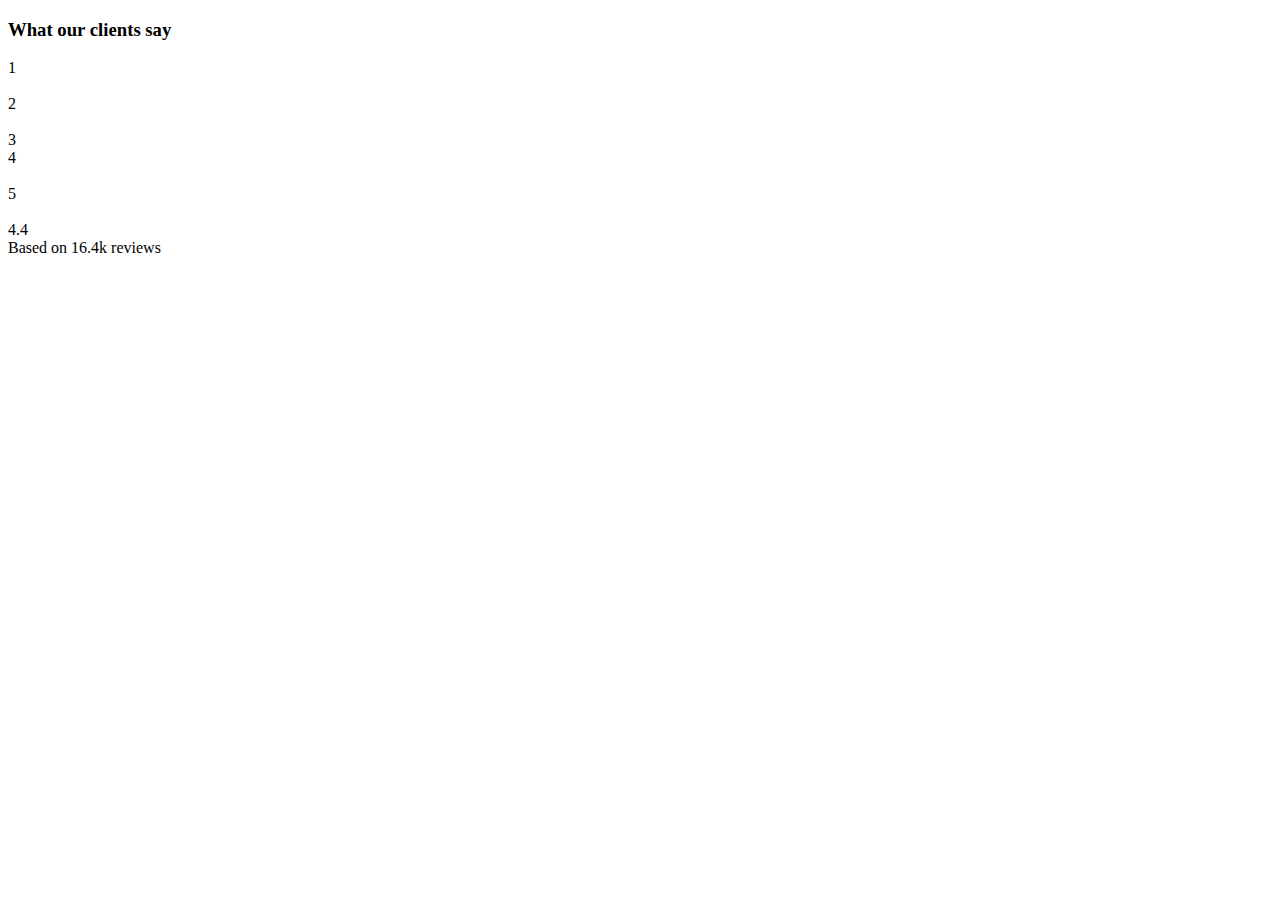
<file: vv.html>
<!DOCTYPE html>
<html lang="en">

<head>
    <meta charset="UTF-8">
    <meta name="viewport" content="width=device-width, initial-scale=1.0">
    <title>Document</title>
</head>

<body>
    <h3> What our clients say
    </h3>
    <div class="container">
        <span>1</span>
        <div class="progress">

            <div class="progress-bar progress-bar-striped" role="progressbar" style="width: 10%" aria-valuenow="10" aria-valuemin="0" aria-valuemax="100"></div>
        </div><br>
        <span>2</span>

        <div class="progress">
            <div class="progress-bar progress-bar-striped bg-success" role="progressbar" style="width: 25%" aria-valuenow="25" aria-valuemin="0" aria-valuemax="100"></div>
        </div><br>
        <span>3</span>

        <span class="progress">
            <span class="progress-bar progress-bar-striped bg-info" role="progressbar" style="width: 50%" aria-valuenow="50" aria-valuemin="0" aria-valuemax="100"></span>
        </span><br>
        <span>4</span>

        <div class="progress">
            <div class="progress-bar progress-bar-striped bg-warning" role="progressbar" style="width: 75%" aria-valuenow="75" aria-valuemin="0" aria-valuemax="100"></div>
        </div><br>

        <span>5</span>

        <div class="progress">
            <div class="progress-bar progress-bar-striped bg-danger" role="progressbar" style="width: 100%" aria-valuenow="100" aria-valuemin="0" aria-valuemax="100"></div>
        </div><br>
    </div>
    <div class="rating-container ww" id="">
        <div class="rating-value">
            <span class="rating-number">4.4</span>
            <div class="rating-stars">
                <i class="fas fa-star"></i>
                <i class="fas fa-star"></i>
                <i class="fas fa-star"></i>
                <i class="fas fa-star"></i>
                <i class="fas fa-star-half-alt"></i>
            </div>
            <span class="rating-count">Based on 16.4k reviews</span>
        </div>
        <div class="rating-distribution">
        </div>
    </div>
    </div>
    </div>

</body>

</html>
</file>
<file: security.css>
.parent {
    background-image: linear-gradient(rgba(0, 0, 0, 0.334), rgba(0, 0, 0, 0.356)), url("pexels-scottwebb-430208.jpg");
    height: 100vh;
    background-size: cover;
    width: 100%;
    overflow-x: hidden;
    background-repeat: no-repeat;
}

* {
    overflow-x: hidden;
    font-family: Georgia, 'Times New Roman', Times, serif;
}

.hi {
    margin-top: 40px;
    color: black;
}

body {
    font-family: Georgia, 'Times New Roman', Times, serif;
}

.img1 {
    width: 50px;
    height: 50px;
}

.btnd:hover {
    opacity: 0.9;
}

.btnd {
    margin-left: 20px;
    width: 200px;
}

h2 {
    font-size: 50px;
    font-weight: bolder;
}

.bhh {
    font-size: 30px;
}

li {
    margin-left: 20px;
}

.gana {
    width: 600px;
    margin-left: 20px;
    font-style: italic;
    margin-top: 200px;
    overflow: hidden;
}

.dark {
    color: aliceblue;
    text-align: center;
}

.head {
    color: aliceblue;
}

.pra {
    color: aliceblue;
    font-size: 20px;
}


/* box blur  عشان اعمل  */


/* .glass {
    background-image: linear-gradient(rgba(0, 0, 0, 0.138), rgba(152, 132, 132, 0.249));
    backdrop-filter: blur(10px);
    -webkit-backdrop-filter: blur(10px);
    border-radius: 20px;
    border: 1px solid rgba(152, 132, 132, 0.249);
    width: 600px;
    height: 400px;
    box-shadow: 0 8px 0 rgba(0, 0, 0, 0.138);
    margin-left: 30%;
    margin-top: 10%;
}
 */

h1 {
    font-style: italic;
    font-family: Georgia, 'Times New Roman', Times, serif;
    color: aliceblue;
    text-align: center;
}

.slide {
    animation: slids 0.75s ease-in-out both;
}

@keyframes slids {
    from {
        transform: translateX(300px);
        opacity: 0;
    }
    to {
        transform: translateX(0);
        opacity: 1;
    }
}

.new {
    text-align: center;
    font-family: Georgia, 'Times New Roman', Times, serif;
    font-size: 50px;
    font-style: italic;
    font-weight: bold;
    text-transform: capitalize;
    color: cornflowerblue;
    margin-left: 20px;
    background-image: linear-gradient(rgb(30, 20, 20), rgb(255, 17, 0));
    color: transparent;
    background-clip: text;
    margin-top: 30px;
    margin-bottom: 10px;
}

.main-se {
    margin-bottom: 20px;
}

.news {
    text-align: center;
    color: rgb(20, 11, 11);
    margin-top: 30px;
}

.gif,
.gifs {
    width: 400px;
    height: 200px;
}

.tag {
    font-size: 40px;
}


/* Footer Styles */

.footer {
    background-color: #333;
    color: #fff;
    padding: 20px;
    text-align: center;
    width: 100%;
    /* Full width */
    position: relative;
    bottom: 0;
}


/* Footer content */

.footer-content {
    max-width: 1200px;
    margin: 0 auto;
    /* Centers the content */
}


/* Footer links */

.footer-links {
    list-style: none;
    padding: 0;
    margin: 0;
}

.footer-links li {
    display: inline;
    margin: 0 15px;
}

.footer-links a {
    color: #fff;
    text-decoration: none;
    font-size: 16px;
}

.footer-links a:hover {
    text-decoration: underline;
}


/* General styles */

body {
    font-family: Arial, sans-serif;
    margin: 0;
    padding: 0;
}

footer {
    background-color: rgba(59, 59, 60, 0.662);
    color: #fefafa;
    padding: 20px 0;
    margin-top: 20px;
}

.footer-container {
    display: flex;
    justify-content: space-around;
    align-items: flex-start;
    flex-wrap: wrap;
}

.footer-section {
    margin: 10px;
    max-width: 300px;
}

.footer-section h3 {
    font-size: 1.5em;
    margin-bottom: 10px;
}

.footer-section p,
.footer-section ul {
    font-size: 1em;
    line-height: 1.5;
}

.footer-section ul {
    list-style-type: none;
    padding: 0;
}

.footer-section ul li {
    margin: 5px 0;
}

.footer-section ul li a {
    text-decoration: none;
    color: #f0ecec;
}

.footer-section ul li a:hover {
    color: #2d37f8;
}

.footer-bottom {
    text-align: center;
    margin-top: 20px;
    font-size: 0.9em;
}

@media (max-width: 768px) {
    .footer-container {
        flex-direction: column;
        align-items: center;
    }
    .footer-section {
        text-align: center;
        margin: 20px 0;
    }
}

@media screen and (max-width: 768px) {
    .footer-links {
        text-align: center;
        margin-top: 15px;
    }
    .footer-links li {
        display: block;
        margin: 5px 0;
    }
}

.fw {
    font-size: 22px;
}

.sec {
    width: 350px;
    text-align: center;
}

.slides {
    animation: slid 1s ease-in-out both;
}

@keyframes slid {
    from {
        transform: translateX(300px);
        opacity: 0;
    }
    to {
        transform: translateX(0);
        opacity: 1;
    }
}

.gana {
    animation: fadeIn 3s ease-in-out forwards;
}

.navbar {
    background-color: #efecec;
    overflow-x: hidden;
    opacity: 0.75;
    font-weight: bold;
}

.navbar a {
    display: block;
    color: rgb(16, 15, 15);
    padding: 2px;
    text-decoration: none;
    font-size: 25px;
}

.navbar .koko:hover {
    background-color: #ddd;
    color: rgb(19, 19, 19);
    border-radius: 10px;
}

.side-nav {
    height: 100%;
    width: 0;
    position: fixed;
    z-index: 1;
    top: 0;
    right: 0;
    /* يجعل القائمة تظهر من اليمين */
    background-color: #efe4e4;
    overflow-x: hidden;
    transition: 0.5s;
    padding-top: 60px;
}

.side-nav a {
    padding: 10px 20px;
    text-decoration: none;
    font-size: 20px;
    color: #818181;
    display: block;
    transition: 0.3s;
}

.side-nav a:hover {
    color: rgb(14, 13, 13);
}

.side-nav .close-btn {
    position: absolute;
    top: 10px;
    right: 20px;
    font-size: 30px;
}

.navbar .menu-icon {
    display: none;
}

@media screen and (max-width: 600px) {
    .navbar a {
        display: none;
    }
    .navbar .menu-icon {
        display: block;
        color: white;
        font-size: 25px;
        padding: 14px 20px;
        cursor: pointer;
    }
}

li:hover {
    color: #2a20eb;
}

@keyframes fadeIn {
    0% {
        opacity: 0;
        transform: translateY(20px);
    }
    100% {
        opacity: 1;
        transform: translateY(0);
    }
}

.cal {
    font-weight: bold;
    font-size: 22px;
}

.slider {
    animation: slidee 1.25s ease-in-out both;
}

@keyframes slidee {
    from {
        transform: translateX(300px);
        opacity: 0;
    }
    to {
        transform: translateX(0);
        opacity: 1;
    }
}

.secs {
    animation: slidee 1.25s ease-in-out both;
}

@keyframes slidee {
    from {
        transform: translateX(300px);
        opacity: 0;
    }
    to {
        transform: translateX(0);
        opacity: 1;
    }
}

#button {
    position: fixed;
    bottom: 20px;
    right: 20px;
    padding: 10px 20px;
    background-color: #007BFF;
    color: white;
    border: none;
    border-radius: 5px;
    cursor: pointer;
    opacity: 0.75;
}

#button:hover {
    background-color: #0056b3;
}

@media(max-width:700px) {
    .parent {
        background-image: url("pexels-scottwebb-430208.jpg");
        height: 100vh;
        background-size: cover;
        width: 100%;
        overflow-x: hidden;
        background-repeat: no-repeat;
    }
    .gif {
        width: 260px;
    }
    .sec-hes,
    .sec-he {
        margin-left: 0;
    }
    #btnf {
        display: none;
    }
    .gifs {
        width: 300px;
        margin-left: 10px;
    }
    .new,
    .news {
        font-size: 40px;
    }
    .gif {
        margin-left: 20px;
    }
    .tag {
        font-size: 25px;
        font-weight: bold;
        text-align: center;
    }
    .sec {
        width: 300px;
    }
    .bhh {
        font-size: 15px;
    }
    .card {
        margin-bottom: 10px;
        margin-left: 15px;
    }
    .gana {
        width: auto;
        margin-top: 130px;
    }
    h2 {
        font-size: 30px;
        font-weight: bolder;
    }
    .pra {
        color: aliceblue;
        font-size: 20px;
    }
    .btnd:hover {
        opacity: 1;
    }
    .btnd {
        margin-left: 20px;
        width: auto;
    }
    body {
        overflow-x: hidden;
    }
    .hi {
        font-size: 30px;
        font-weight: bold;
        font-style: italic;
        margin-bottom: 10px;
    }
    .news {
        font-size: 20px;
    }
    .card {
        margin-left: 40px;
    }
    #keys {
        font-size: 35px;
    }
}

.cz {
    margin-top: 30px;
    margin-bottom: 30px;
}

#btn {
    width: 200px;
    padding: 3px;
}

.sec-he {
    margin-top: 20px;
}

ul {
    text-align: center;
    color: #ece5e5;
}

li:hover {
    color: #2a20eb;
}

.hide {
    display: none;
}

* {
    padding: 0;
    margin: 0;
    box-sizing: border-box;
}

.abou {
    width: 550px;
    height: 350px;
    margin-left: 80px;
}

.abous {
    margin-top: 20px;
    margin-left: 20px;
}

.ber {
    width: 500px;
}

.he-section {
    width: 300px;
}

.sec-section {
    width: 370px;
}

.sec-he {
    margin-left: 70px;
    width: 350px;
}

.sec-hes {
    width: 370px;
    margin-left: 70px;
    margin-top: 20px;
}


/* .elav {
    font-family: Georgia, 'Times New Roman', Times, serif;
    font-style: italic;
    width: 500px;
    text-align: center;
    color: aliceblue;
} */

.play {
    opacity: 0.8;
}

.box {
    width: 80vw;
    margin: 2rem auto;
    border: 2px solid goldenrod;
    height: 150px;
}

.news {
    margin-bottom: 30px;
    font-family: Georgia, 'Times New Roman', Times, serif;
    font-size: 50px;
    font-style: italic;
    font-weight: bold;
    text-transform: capitalize;
    margin-left: 20px;
    background-image: linear-gradient(rgb(0, 123, 255), blue);
    color: transparent;
    background-clip: text;
}

hr {
    display: none;
    border-color: aqua;
    position: fixed;
    left: 0;
    width: 100vw;
}

hr.top {
    top: 150px;
}

hr.bottom {
    bottom: 200px;
}

.play {
    background-color: #333;
    opacity: 0.7;
}
</file>
<file: about-us.css>
.navbar-brand {
    font-size: 30px;
}

.nav-link {
    font-size: 18px !important;
    font-weight: 500;
}

.head-section {
    background-image: linear-gradient(180deg, #c4b6fd, #93acfc);
}

.parent {
    background-image: url("elevated-view-coffee-cup-spiral-notepad-eyeglasses-laptop-mouse-blue-backdrop_23-2148178553.jpg");
    height: 100vh;
    width: 100%;
    background-repeat: no-repeat;
    background-position: center;
    background-size: cover;
}

h2 {
    font-size: 50px;
    font-weight: bolder;
}

.bhh {
    font-size: 30px;
}

.gana {
    width: 600px;
    margin-left: 20px;
    font-style: italic;
    margin-top: 200px;
    overflow: hidden;
}

body {
    overflow-x: hidden;
}

.navbar a {
    font-weight: bold;
}

body {
    font-family: Georgia, 'Times New Roman', Times, serif;
}

p {
    font-size: 18px;
}

.hide {
    display: none;
}

#button:hover {
    background-color: #0056b3;
}

#button {
    position: fixed;
    bottom: 20px;
    right: 20px;
    padding: 10px 20px;
    background-color: #007BFF;
    color: white;
    border: none;
    border-radius: 5px;
    cursor: pointer;
    opacity: 0.75;
}

.ionicons {
    color: #0a58ca;
    background-color: #f2f2f2;
    padding: 10px;
    height: 30px;
    width: 30px;
    margin-bottom: 12px;
}

.nav-tabs {
    border: none;
}

.nav-tabs .active {
    background-color: #0a58ca !important;
    border: none;
    color: #fff !important;
}

.navbar {
    background-color: #efecec;
    overflow-x: hidden;
    opacity: 0.75;
    font-weight: bold;
}

.navbar a {
    display: block;
    color: rgb(16, 15, 15);
    padding: 2px;
    text-decoration: none;
    font-size: 25px;
}

.navbar .koko:hover {
    background-color: #ddd;
    color: rgb(19, 19, 19);
    border-radius: 10px;
}

.side-nav {
    height: 100%;
    width: 0;
    position: fixed;
    z-index: 1;
    top: 0;
    right: 0;
    /* يجعل القائمة تظهر من اليمين */
    background-color: #efe4e4;
    overflow-x: hidden;
    transition: 0.5s;
    padding-top: 60px;
}

.side-nav a {
    padding: 10px 20px;
    text-decoration: none;
    font-size: 20px;
    color: #818181;
    display: block;
    transition: 0.3s;
}

.side-nav a:hover {
    color: rgb(14, 13, 13);
}

.side-nav .close-btn {
    position: absolute;
    top: 10px;
    right: 20px;
    font-size: 30px;
}

.navbar .menu-icon {
    display: none;
}

@media screen and (max-width: 600px) {
    .navbar a {
        display: none;
    }
    .navbar .menu-icon {
        display: block;
        color: white;
        font-size: 25px;
        padding: 14px 20px;
        cursor: pointer;
    }
}

li:hover {
    color: #2a20eb;
}

.img1 {
    width: 50px;
    height: 50px;
}

li {
    margin-left: 20px;
}

.bhh {
    color: black;
}

.str {
    width: 200px;
    height: 200px;
    transform: translateX(610px);
}

h4 {
    font-size: 40px;
    font-style: italic;
    text-align: center;
    font-weight: bold;
}

@media(max-width:700px) {
    #btnf {
        display: none;
    }
    .bhh {
        font-size: 15px;
    }
    body {
        overflow-x: hidden;
    }
    * {
        overflow-x: hidden;
    }
    .str {
        width: 200px;
        height: 200px;
    }
    .stm {
        margin-left: 50px;
    }
}

footer {
    background-color: rgba(59, 59, 60, 0.662);
    color: #fefafa;
    padding: 20px 0;
    margin-top: 20px;
}

.footer-container {
    display: flex;
    justify-content: space-around;
    align-items: flex-start;
    flex-wrap: wrap;
}

.footer-section {
    margin: 10px;
    max-width: 300px;
}

.footer-section h3 {
    font-size: 1.5em;
    margin-bottom: 10px;
}

.footer-section p,
.footer-section ul {
    font-size: 1em;
    line-height: 1.5;
}

.footer-section ul {
    list-style-type: none;
    padding: 0;
}

.footer-section ul li {
    margin: 5px 0;
}

.footer-section ul li a {
    text-decoration: none;
    color: #f0ecec;
}

.footer-section ul li a:hover {
    color: #2d37f8;
}

.footer-bottom {
    text-align: center;
    margin-top: 20px;
    font-size: 0.9em;
}

@media (max-width: 768px) {
    .footer-container {
        flex-direction: column;
        align-items: center;
    }
    .footer-section {
        text-align: center;
        margin: 20px 0;
    }
}

@media screen and (max-width: 768px) {
    .footer-links {
        text-align: center;
        margin-top: 15px;
    }
    .footer-links li {
        display: block;
        margin: 5px 0;
    }
}

.fw {
    font-size: 22px;
}

.sec {
    width: 350px;
    text-align: center;
}
</file>
<file: security2.css>
.mm {
    width: 190px;
    height: 550px;
}

body {
    font-family: Georgia, 'Times New Roman', Times, serif;
    margin: 0;
    font-size: 16px;
}

h4 {
    color: #dfd8d8;
}

h3 {
    text-align: center;
    font-size: 30px;
    font-weight: bold;
    color: #4f8b69;
}

#button {
    position: fixed;
    /* يجعل الزر ثابتًا بالنسبة للشاشة */
    bottom: 20px;
    /* يبعد الزر عن أسفل الشاشة بمقدار 20px */
    right: 20px;
    /* يبعد الزر عن يمين الشاشة بمقدار 20px */
    padding: 10px 20px;
    /* إضافة حشوة داخل الزر */
    background-color: #007BFF;
    /* لون خلفية */
    color: white;
    /* لون النص */
    border: none;
    /* إزالة الحدود */
    border-radius: 5px;
    /* زوايا مستديرة */
    cursor: pointer;
    opacity: 0.75;
    /* تغيير شكل المؤشر عند التحويم */
}

#button:hover {
    background-color: #0056b3;
    /* تغيير اللون عند التحويم */
}

.dark {
    color: aliceblue;
    text-align: center;
}

h1 {
    text-align: center;
    font-family: Georgia, 'Times New Roman', Times, serif;
    font-weight: bold;
}

.rating-container {
    display: flex;
    align-items: center;
    padding: 20px;
    border: 1px solid #ddd;
    border-radius: 5px;
}

.ww {
    display: grid;
    justify-content: center;
    /* مثال على الارتفاع */
}

.rating-value {
    flex: 1;
    text-align: center;
}

.rating-number {
    font-size: 24px;
    font-weight: bold;
}

.rating-stars {
    font-size: 18px;
    color: gold;
}

.rating-count {
    font-size: 12px;
    color: #888;
}

.rating-distribution {
    flex: 1;
}


/* الأشرطة التي تمثل توزيع التقييمات */

.rating-bar {
    height: 10px;
    background-color: #eee;
    border-radius: 5px;
    overflow: hidden;
    margin-bottom: 5px;
}

.rating-bar-fill {
    height: 100%;
    background-color: orange;
}

.img1 {
    width: 80px;
    height: 80px;
    background-color: #dfd8d8;
    opacity: 0.7;
}

li {
    width: 120px;
}

* {
    box-sizing: border-box;
    margin: 0;
    padding: 0;
    text-decoration: none;
    list-style: none;
}


/* المتغيرات العامة */

 :root {
    --border-color: #fff5;
    --w-image: 500px;
    --calculate: calc(3 / 2);
}


/* إعدادات الهيدر */

header {
    display: grid;
    grid-template-columns: 80px 1fr calc(var(--w-image) * var(--calculate));
    grid-template-rows: 80px;
    position: relative;
    z-index: 10;
    background-color: #dfd8d8;
    opacity: 0.7;
}

.logo {
    display: flex;
    justify-content: center;
    align-items: center;
}

.logo img {
    width: 80%;
}

.main-nav ul {
    height: 100%;
    display: flex;
    justify-content: end;
    align-items: center;
    gap: 30px;
    padding-right: 30px;
}

.main-nav a {
    color: black;
    font-weight: 400;
}


/* إعدادات الكاروسيل */

.carousel {
    margin-top: -80px;
    width: 100%;
    height: 100vh;
    overflow: hidden;
    position: relative;
}

.carousel .list {
    height: 100%;
    position: relative;
}

.carousel .list::before,
.carousel .list::after {
    position: absolute;
    z-index: 10;
    pointer-events: none;
}

.carousel .list::before {
    width: var(--w-image);
    height: 100%;
    content: "";
    top: 0;
    left: calc(100% - calc(var(--w-image) * var(--calculate)));
}

.carousel .list::after {
    top: 50px;
    left: 50px;
    content: "";
    height: 300px;
    width: 400px;
    border-radius: 20px 50px 110px 230px;
    filter: blur(150px);
    opacity: 0.6;
}

.carousel .item {
    position: absolute;
    top: 0;
    left: 0;
    width: 100%;
    height: 100%;
    display: none;
}

.carousel .item.active,
.carousel .item.other_1,
.carousel .item.other_2 {
    display: block;
}

.carousel .item.active {
    z-index: 1;
}

.carousel .item .main-content {
    height: 100%;
    display: grid;
    grid-template-columns: calc(100% - calc(var(--w-image) * var(--calculate)));
}

.carousel .item .content {
    padding: 150px 20px 20px 80px;
}

.carousel .item .image {
    width: var(--w-image);
    height: 100%;
    position: absolute;
    top: 0;
    left: calc(100% - calc(var(--w-image) * var(--calculate)));
    padding: 20px;
    display: flex;
    flex-direction: column;
    justify-content: end;
    align-items: center;
    font-weight: 500;
}

.carousel .item .image img {
    width: 90%;
    margin-bottom: 20px;
    filter: drop-shadow(20px 50px 30px #1f1f1f55);
}

.carousel figcaption {
    font-family: Georgia, 'Times New Roman', Times, serif;
    font-weight: bold;
    font-size: 2.3em;
    text-align: right;
    margin-bottom: 30px;
    width: 70%;
}

.carousel .item.active .main-content {
    animation: show 1s ease-in-out forwards;
}

@keyframes show {
    from {
        clip-path: circle(0% at 70% 50%);
    }
    to {
        clip-path: circle(100% at 70% 50%);
    }
}

.carousel.next .item.other_1 {
    z-index: 1;
}

.carousel.next .item .image img,
.carousel.next .item .image figcaption {
    animation: shows 0.5s ease-in-out forwards;
}

@keyframes shows {
    from {
        transform: translateX(calc(var(--transform-form)));
    }
    to {
        transform: translateX(calc(var(--transform-form) - var(--w-image)));
    }
}

.carousel.next .item.active .image {
    --transform-form: var(--w-image);
}

.carousel.next .item.other_1 .image {
    z-index: 3;
    --transform-form: 0px;
    overflow: hidden;
}

.carousel.next .item.other_2 .image {
    z-index: 3;
    --transform-form: calc(var(--w-image) * 2);
}

.carousel.prev .item .image img,
.carousel.prev .item .image figcaption {
    animation: prev 0.5s ease-in-out 1s forwards;
}

@keyframes prev {
    from {
        transform: translateX(calc(var(--transform-form)));
    }
    to {
        transform: translateX(calc(var(--transform-form) + var(--w-image)));
    }
}


/* إعدادات الأزرار */

.arrwows {
    position: absolute;
    bottom: 20px;
    width: calc(100% - calc(var(--w-image) * var(--calculate)));
    display: grid;
    grid-template-columns: repeat(2, 50px);
    grid-template-rows: 50px;
    justify-content: end;
    gap: 10px;
    z-index: 10;
}

.arrwows button {
    background-color: transparent;
    border: 1px solid var(--border-color);
    color: #fff;
    font-family: 'Segoe UI', Tahoma, Geneva, Verdana, sans-serif;
    font-size: large;
    font-weight: bold;
    line-height: 0;
    box-shadow: 0 10px 40px #5555;
    cursor: pointer;
    transition: 0.5s;
}

.arrwows button:hover {
    background-color: #eee5;
}


/* إعدادات أخرى */

h2 {
    font-size: 5em;
    font-family: Georgia, 'Times New Roman', Times, serif;
}

.price {
    font-family: Georgia, 'Times New Roman', Times, serif;
    font-size: 3em;
    margin: 20px 0;
}

.addToCard {
    background-color: #4f8b69;
    color: #fff;
    padding: 10px 30px;
    font-family: 'Lucida Sans', 'Lucida Sans Regular', 'Lucida Grande', 'Lucida Sans Unicode', Geneva, Verdana, sans-serif;
    font-size: large;
    font-weight: 500;
    border-radius: 30px;
    border: none;
    margin-top: 20px;
}

.hide {
    display: none;
}

@media(max-width: 1023px) {
     :root {
        --calculate: 1;
        --w-image: 400px
    }
    h2 {
        font-size: 2em;
    }
}

@media(max-width:767px) {
    .image {
        width: 100%;
        left: 0;
        margin-top: 20px;
    }
    .bbh {
        font-size: 30px;
    }
    figcaption {
        color: #fff;
        width: 100%;
        text-align: center;
        font-weight: 1em;
    }
    .content {
        display: none;
    }
    .mm {
        margin-top: 20px;
        height: 550px;
    }
    .arrwows {
        left: 50%;
        justify-content: center;
    }
}

.card1 {
    position: relative;
    border-radius: 10px;
    box-shadow: 5px 5px 15px rgba(0, 0, 0, 0.5);
    overflow: hidden;
}

.card img {
    width: 100%;
    transition: 0.5s;
    border-radius: 10px;
    height: 350px;
    display: block;
}

.overlay {
    height: 0;
    width: 100%;
    position: absolute;
    left: 0;
    bottom: 0;
    background-image: linear-gradient(transparent, #1c1c1c 100%);
    transition: 0.5s;
    overflow: hidden;
    color: white;
    padding: 0 50px;
}

.overlay h4 {
    margin-top: 55%;
    margin-bottom: 5px;
}

.card1:hover img {
    transform: scale(1.1);
}

.card:hover .overlay {
    height: 100%;
}

@keyframes shows {
    from {
        transform: translateX(calc(var(--w-image)));
        opacity: 0.5;
        /* إضافة تأثير شفافية */
    }
    to {
        transform: translateX(0);
        opacity: 1;
        /* استعادة الشفافية الكاملة */
    }
}

footer {
    background-color: rgba(59, 59, 60, 0.662);
    color: #fefafa;
    padding: 20px 0;
    margin-top: 20px;
}

.navbar-brand {
    font-size: 30px;
}

.nav-link {
    font-size: 18px !important;
    font-weight: 500;
}

.footer-container {
    display: flex;
    justify-content: space-around;
    align-items: flex-start;
    flex-wrap: wrap;
}

.footer-section {
    margin: 10px;
    max-width: 300px;
}

.footer-section h3 {
    font-size: 1.5em;
    margin-bottom: 10px;
}

.footer-section p,
.footer-section ul {
    font-size: 1em;
    line-height: 1.5;
}

.footer-section ul {
    list-style-type: none;
    padding: 0;
}

.footer-section ul li {
    margin: 5px 0;
}

.footer-section ul li a {
    text-decoration: none;
    color: #f0ecec;
}

.footer-section ul li a:hover {
    color: #2d37f8;
}

.footer-bottom {
    text-align: center;
    margin-top: 20px;
    font-size: 0.9em;
}


/* Responsive Design */

@media (max-width: 768px) {
    .footer-container {
        flex-direction: column;
        align-items: center;
    }
    .footer-section {
        text-align: center;
        margin: 20px 0;
    }
}


/* Responsive Styling */

@media screen and (max-width: 768px) {
    .footer-links {
        text-align: center;
        margin-top: 15px;
    }
    .footer-links li {
        display: block;
        margin: 5px 0;
    }
}

#button:hover {
    background-color: #0056b3;
}

#button {
    position: fixed;
    bottom: 20px;
    right: 20px;
    padding: 10px 20px;
    background-color: #007BFF;
    color: white;
    border: none;
    border-radius: 5px;
    cursor: pointer;
    opacity: 0.75;
}

.hide {
    display: none;
}

.ionicons {
    color: #0a58ca;
    background-color: #f2f2f2;
    padding: 10px;
    height: 30px;
    width: 30px;
    margin-bottom: 12px;
}
</file>
